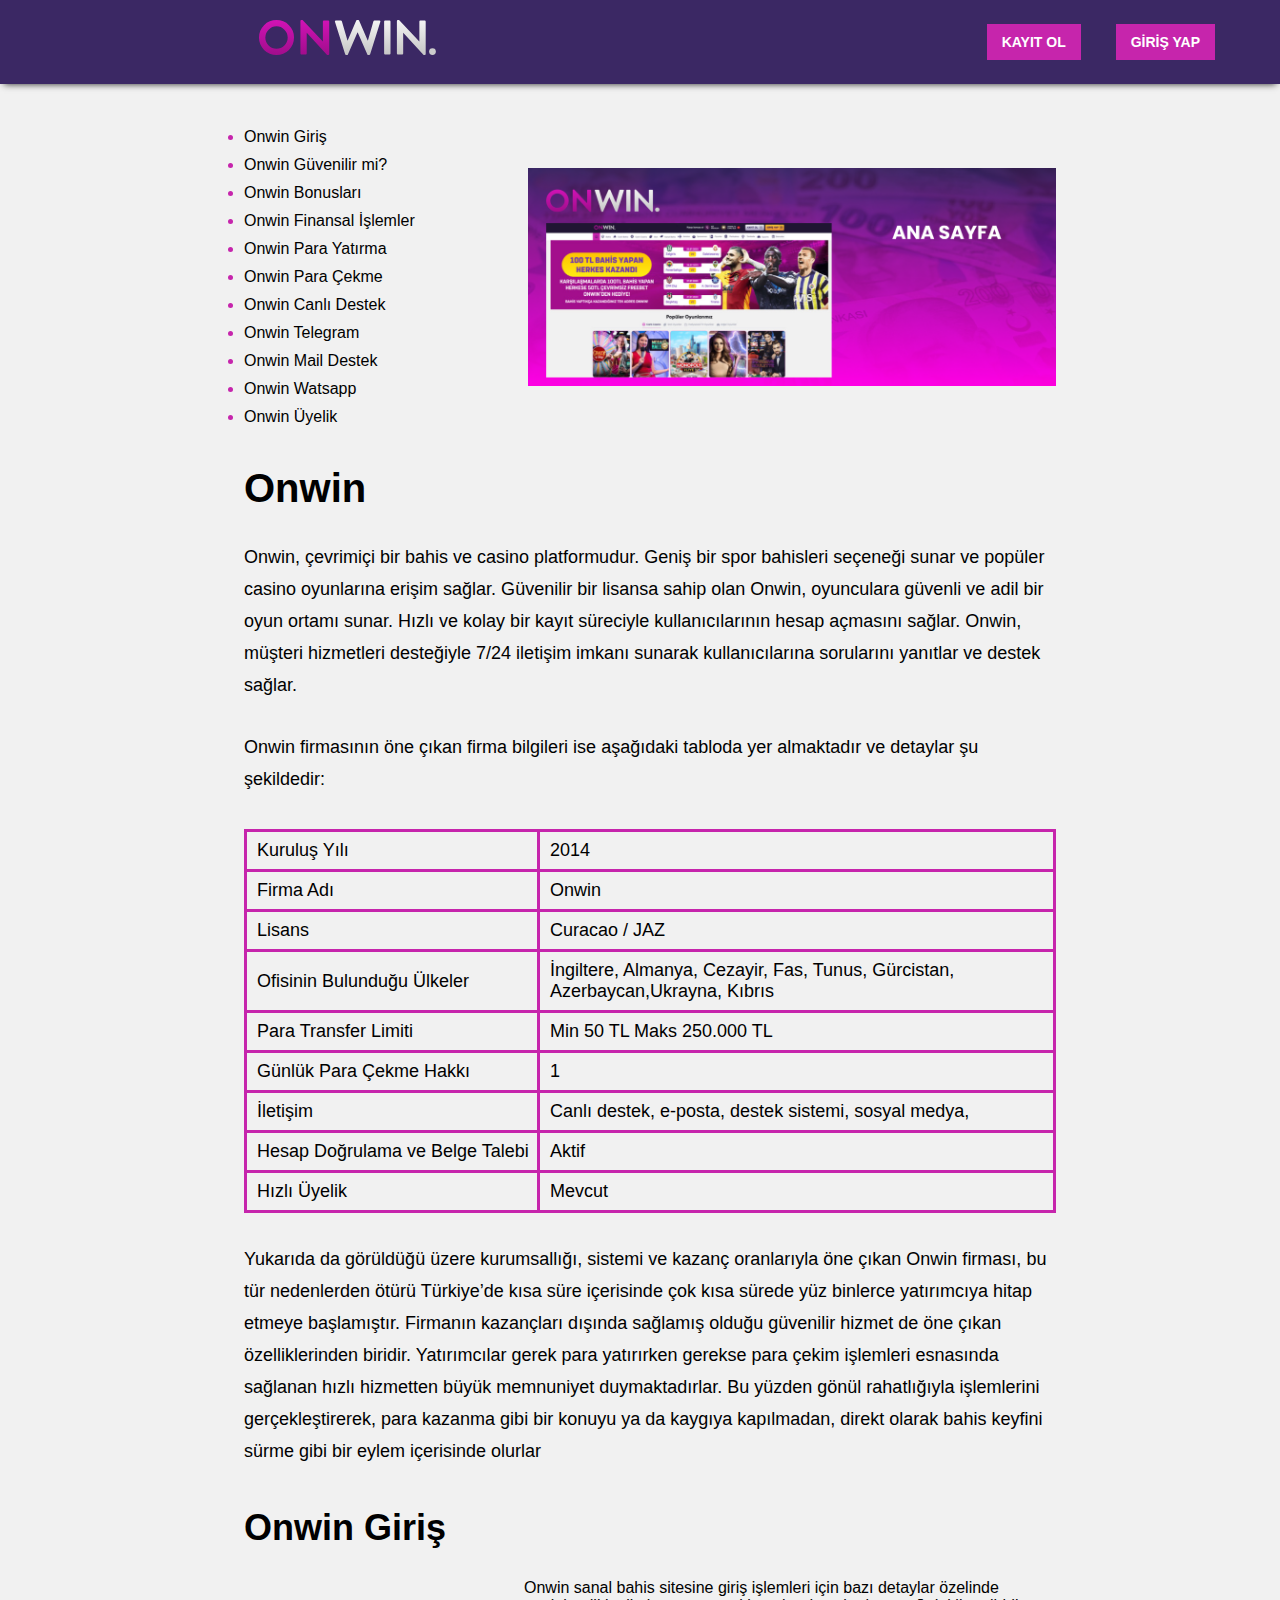
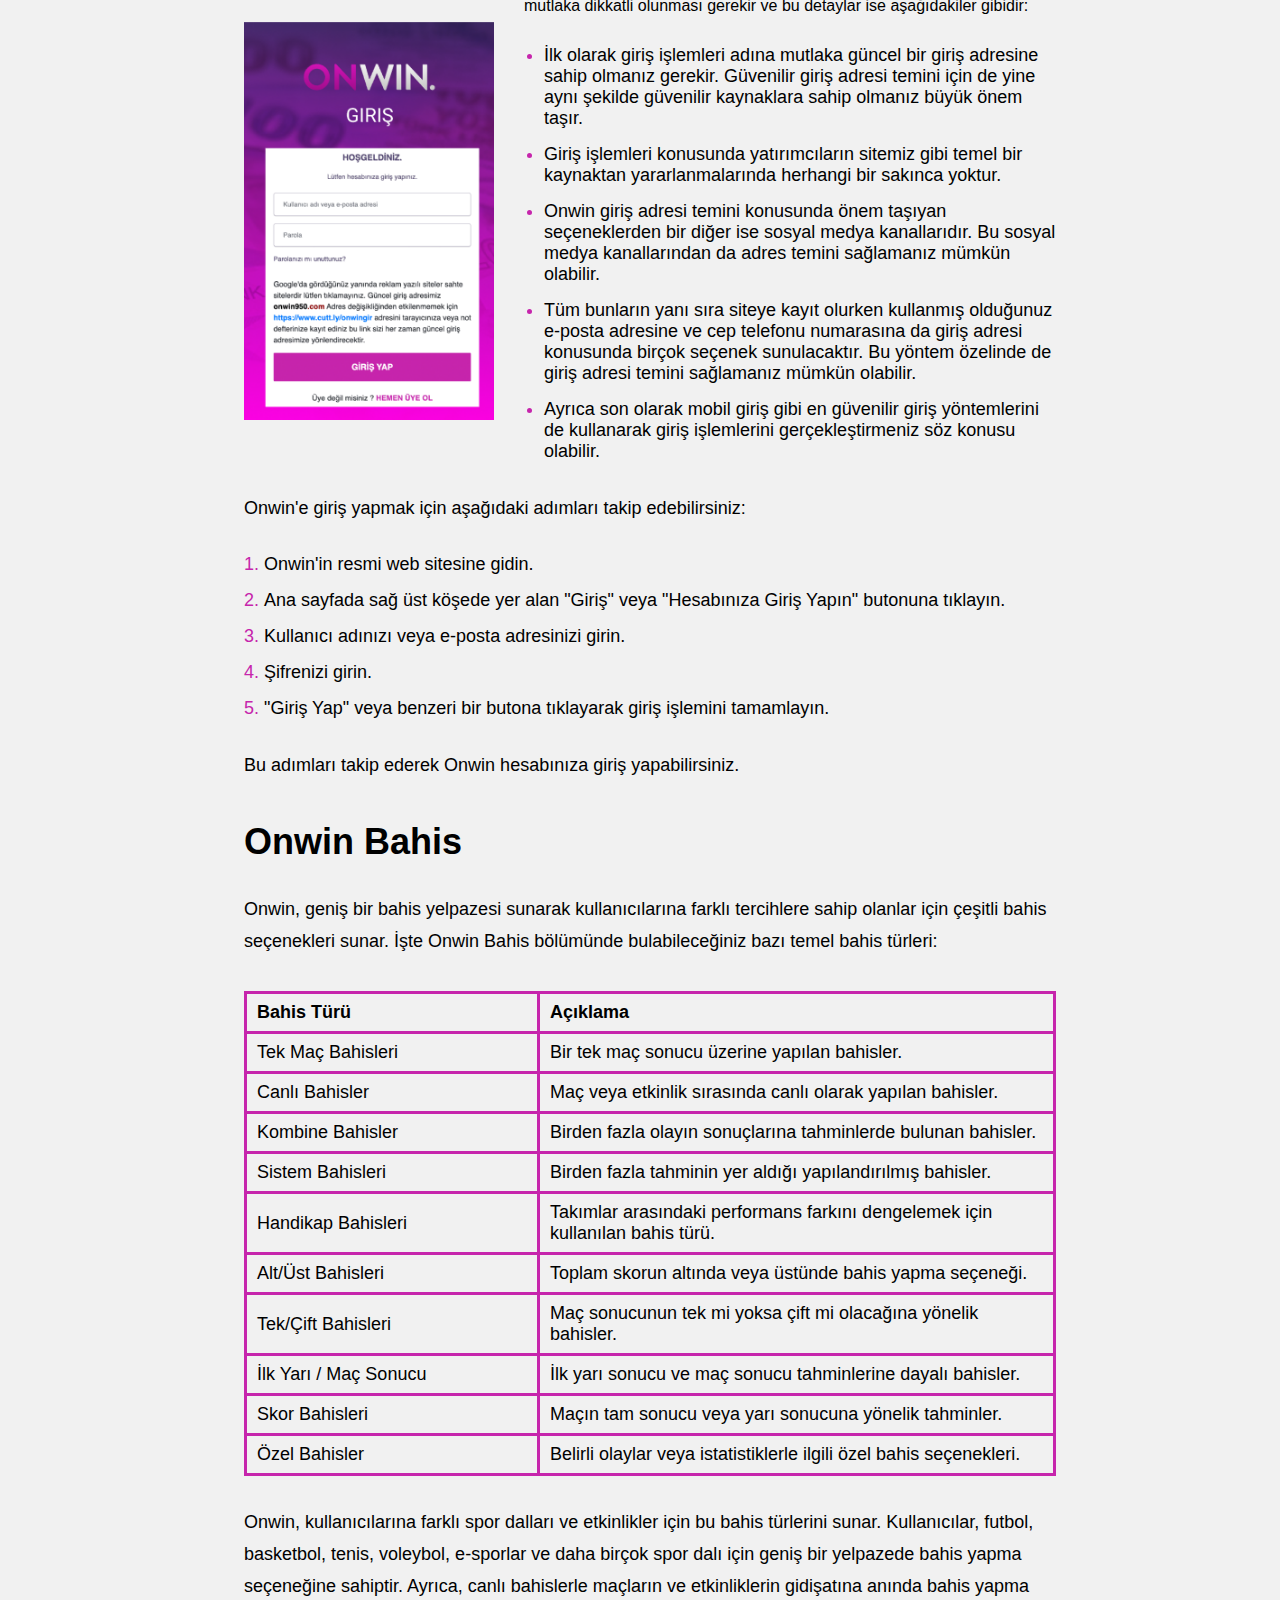
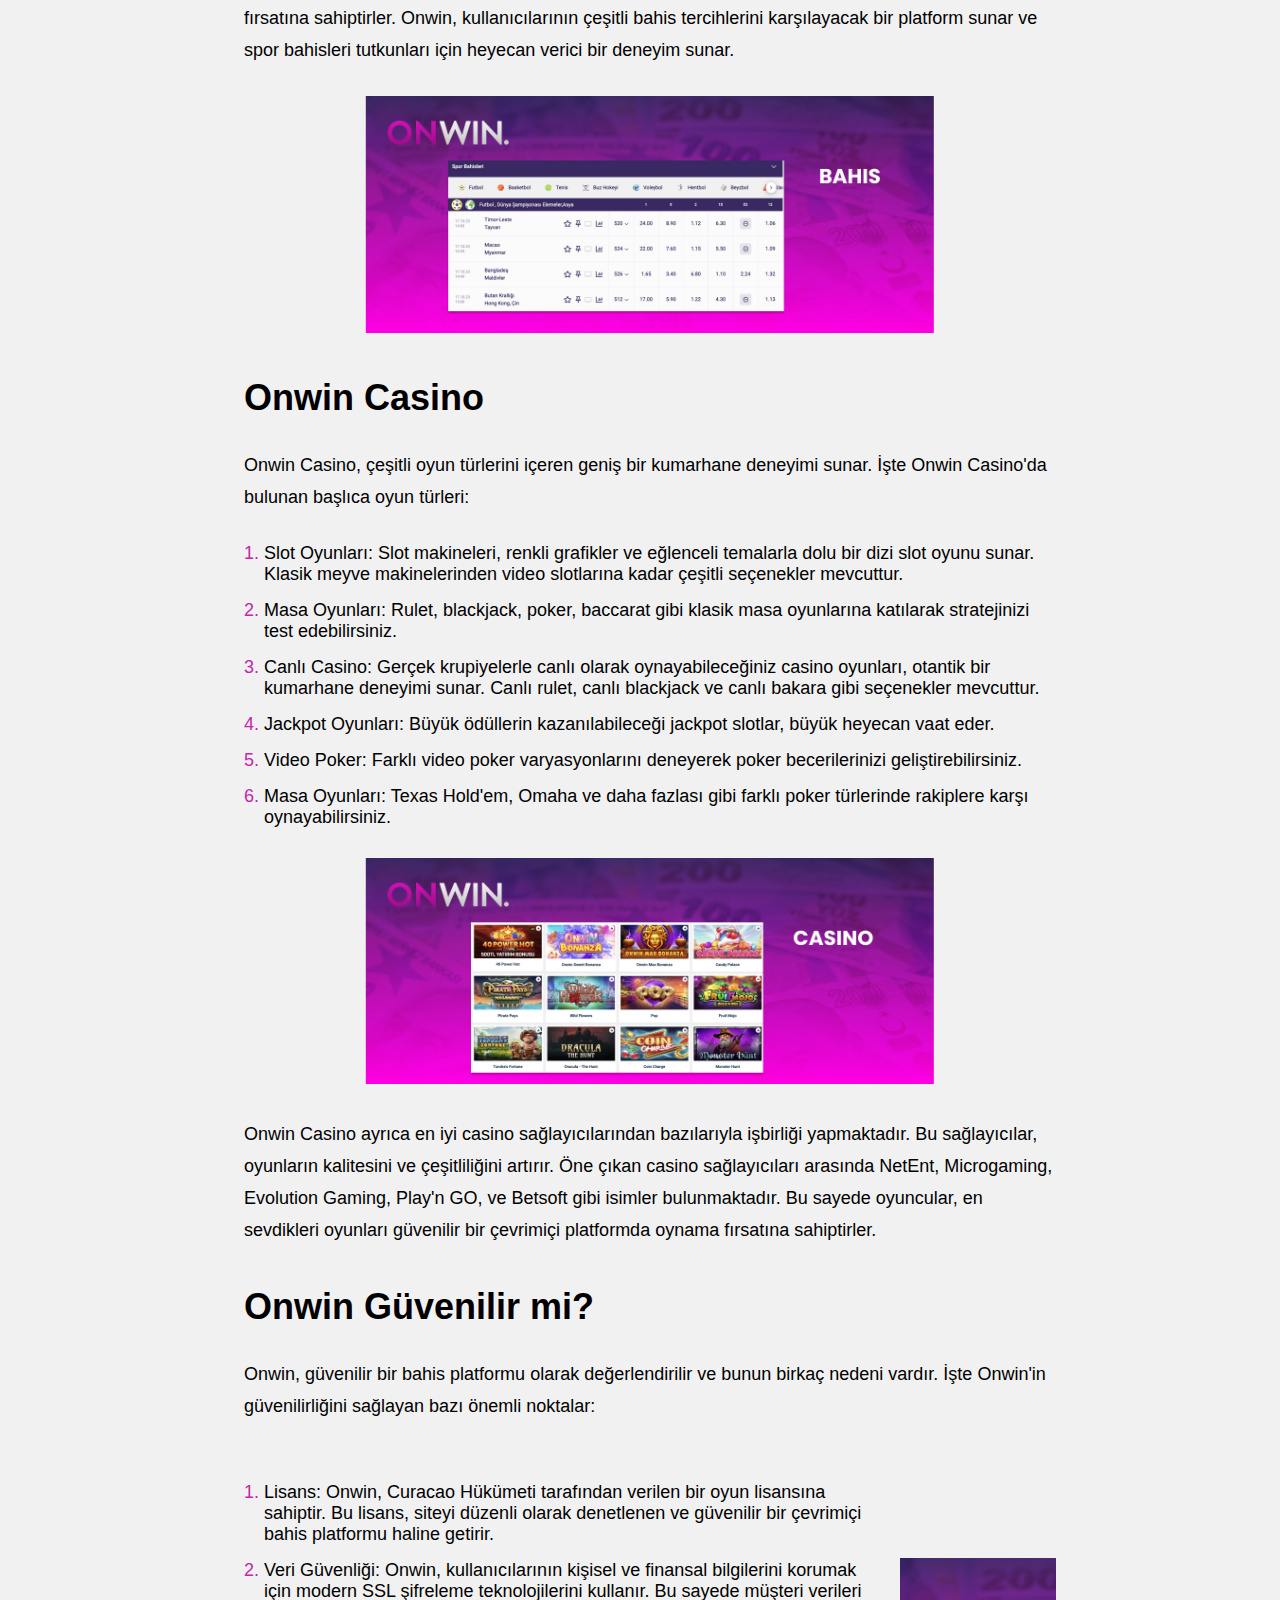
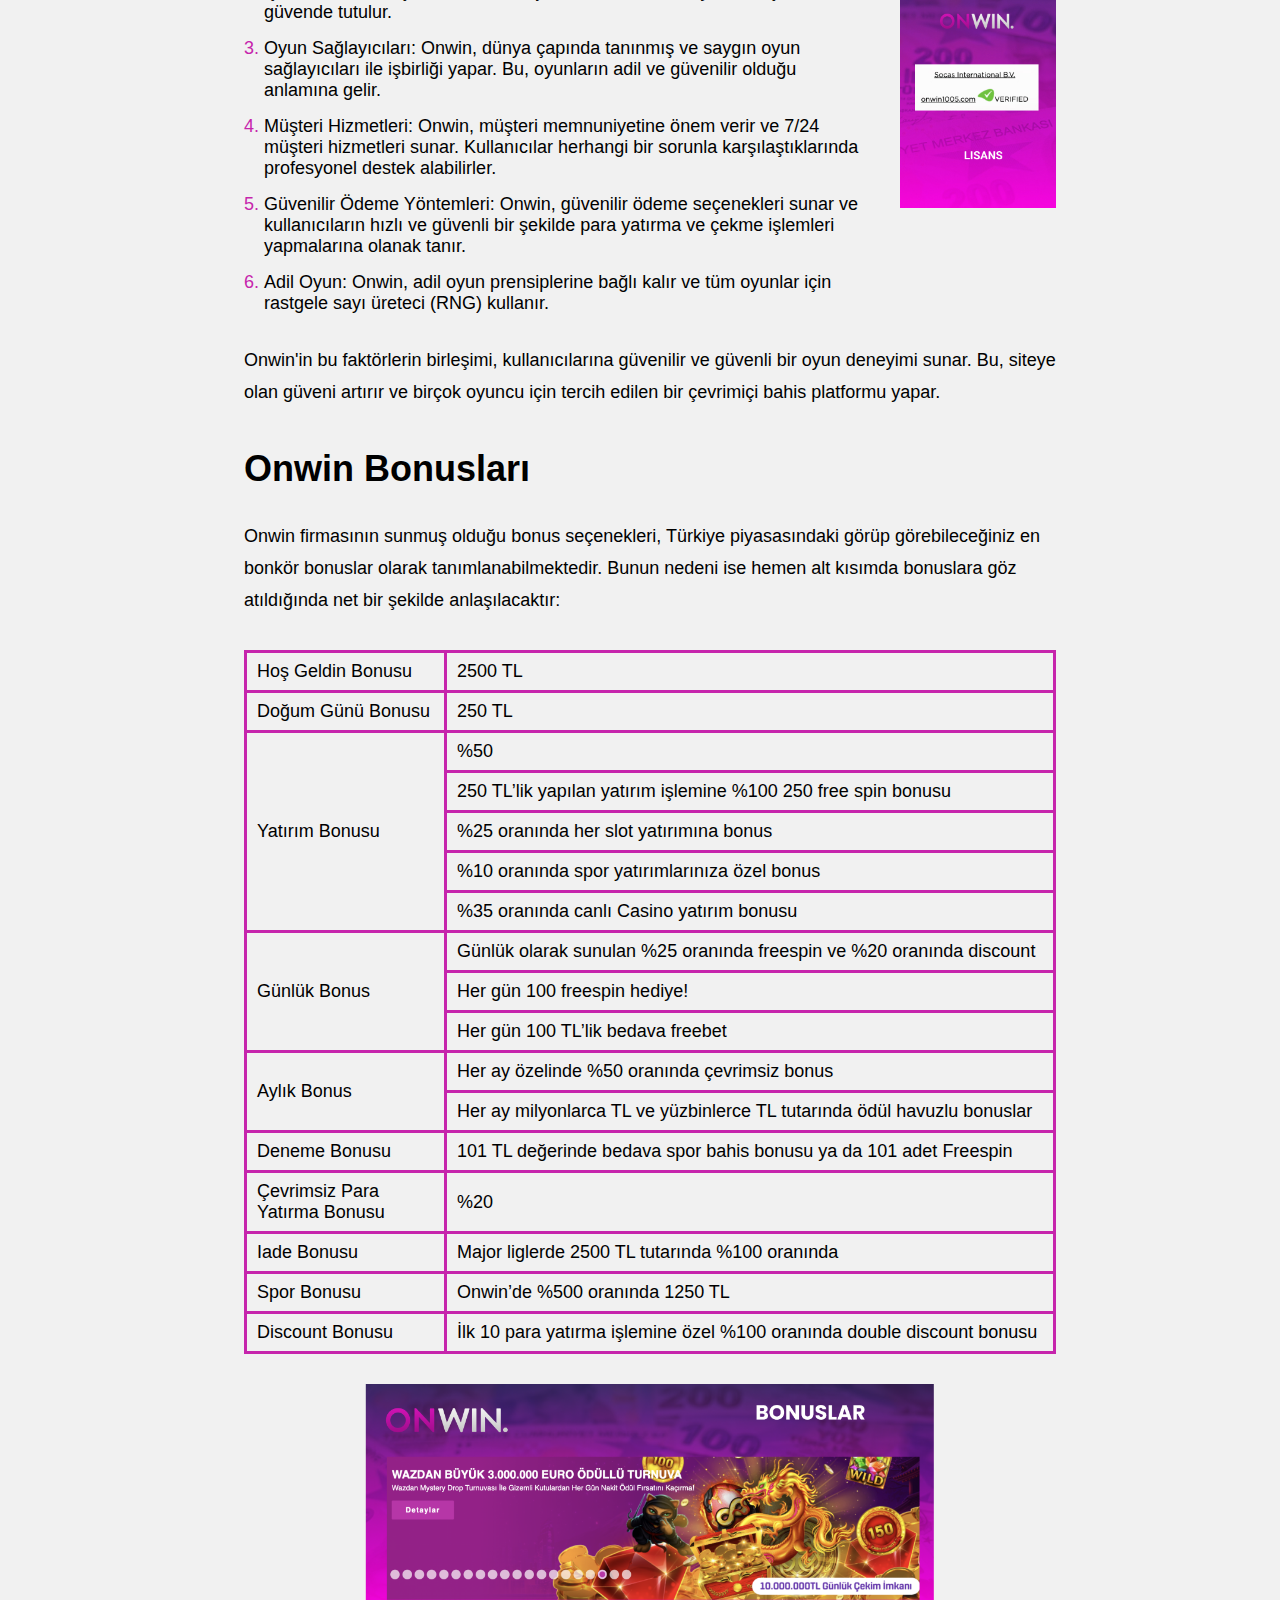
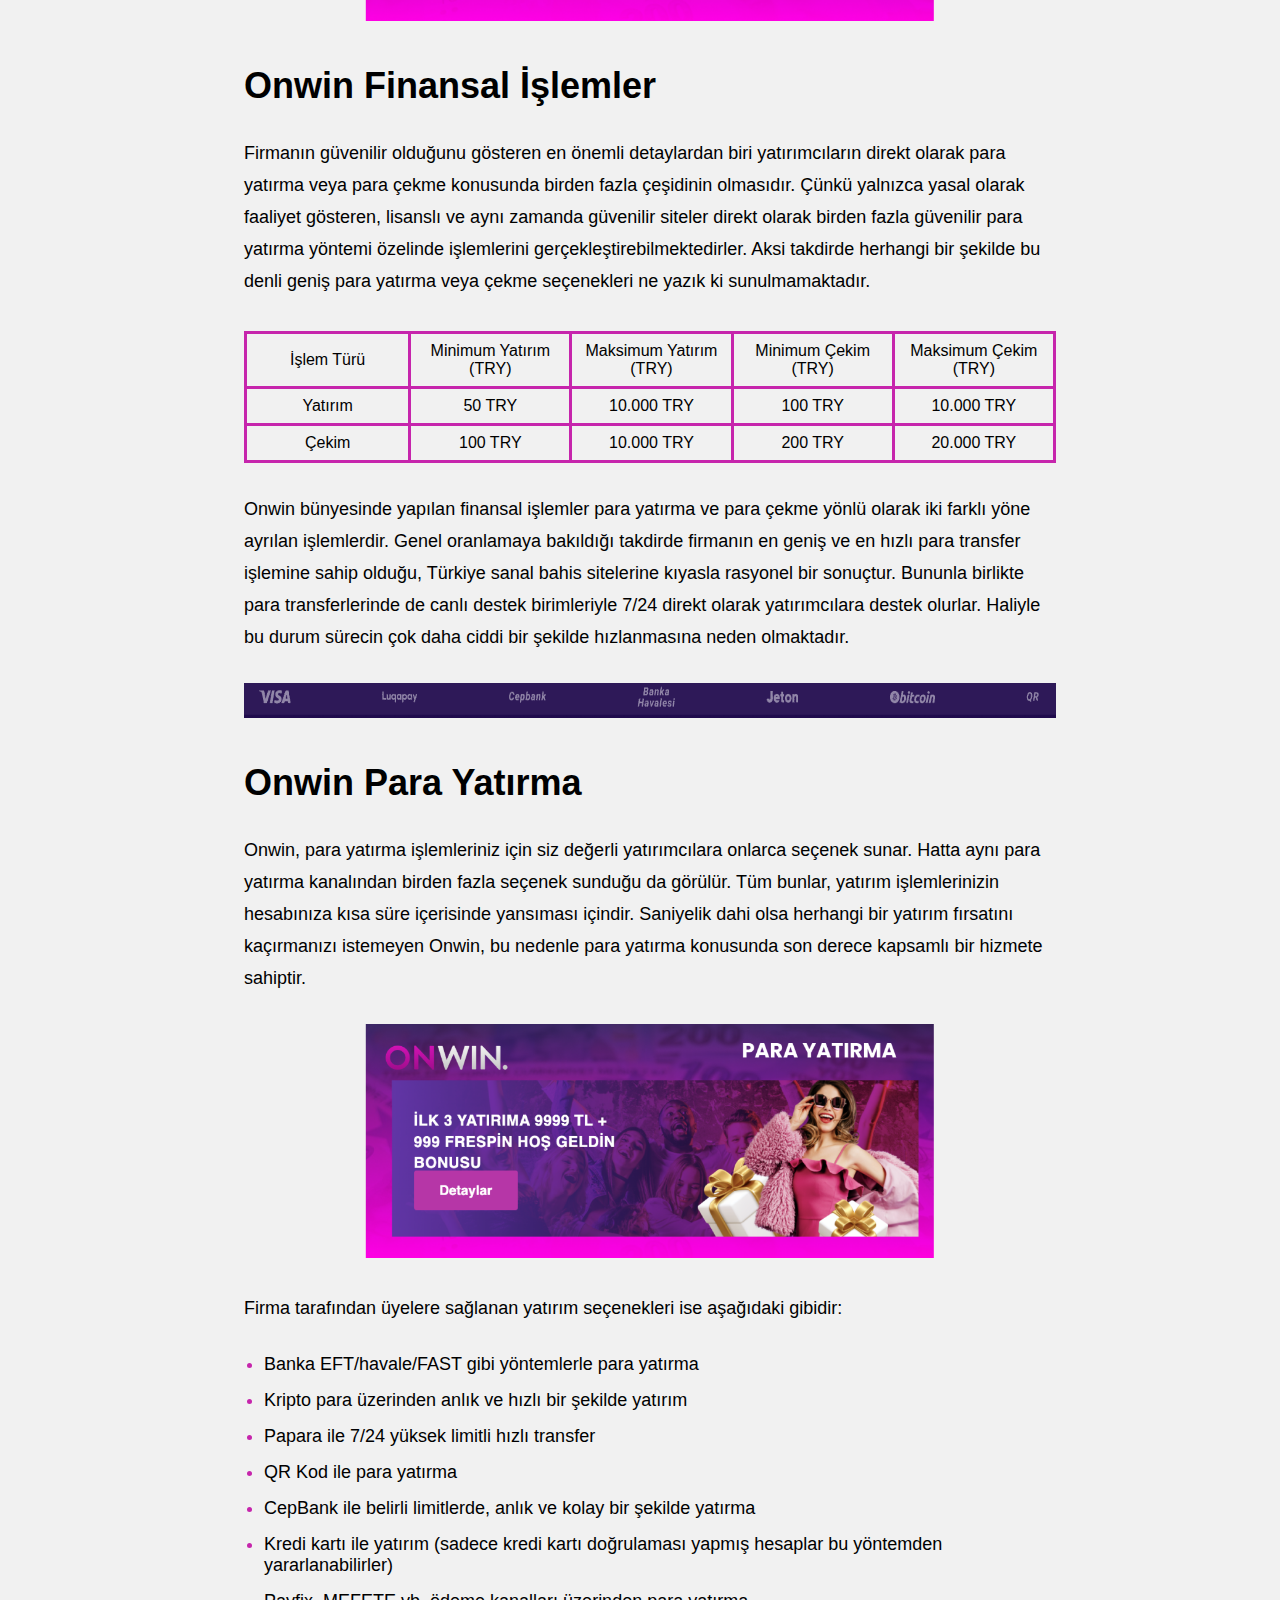
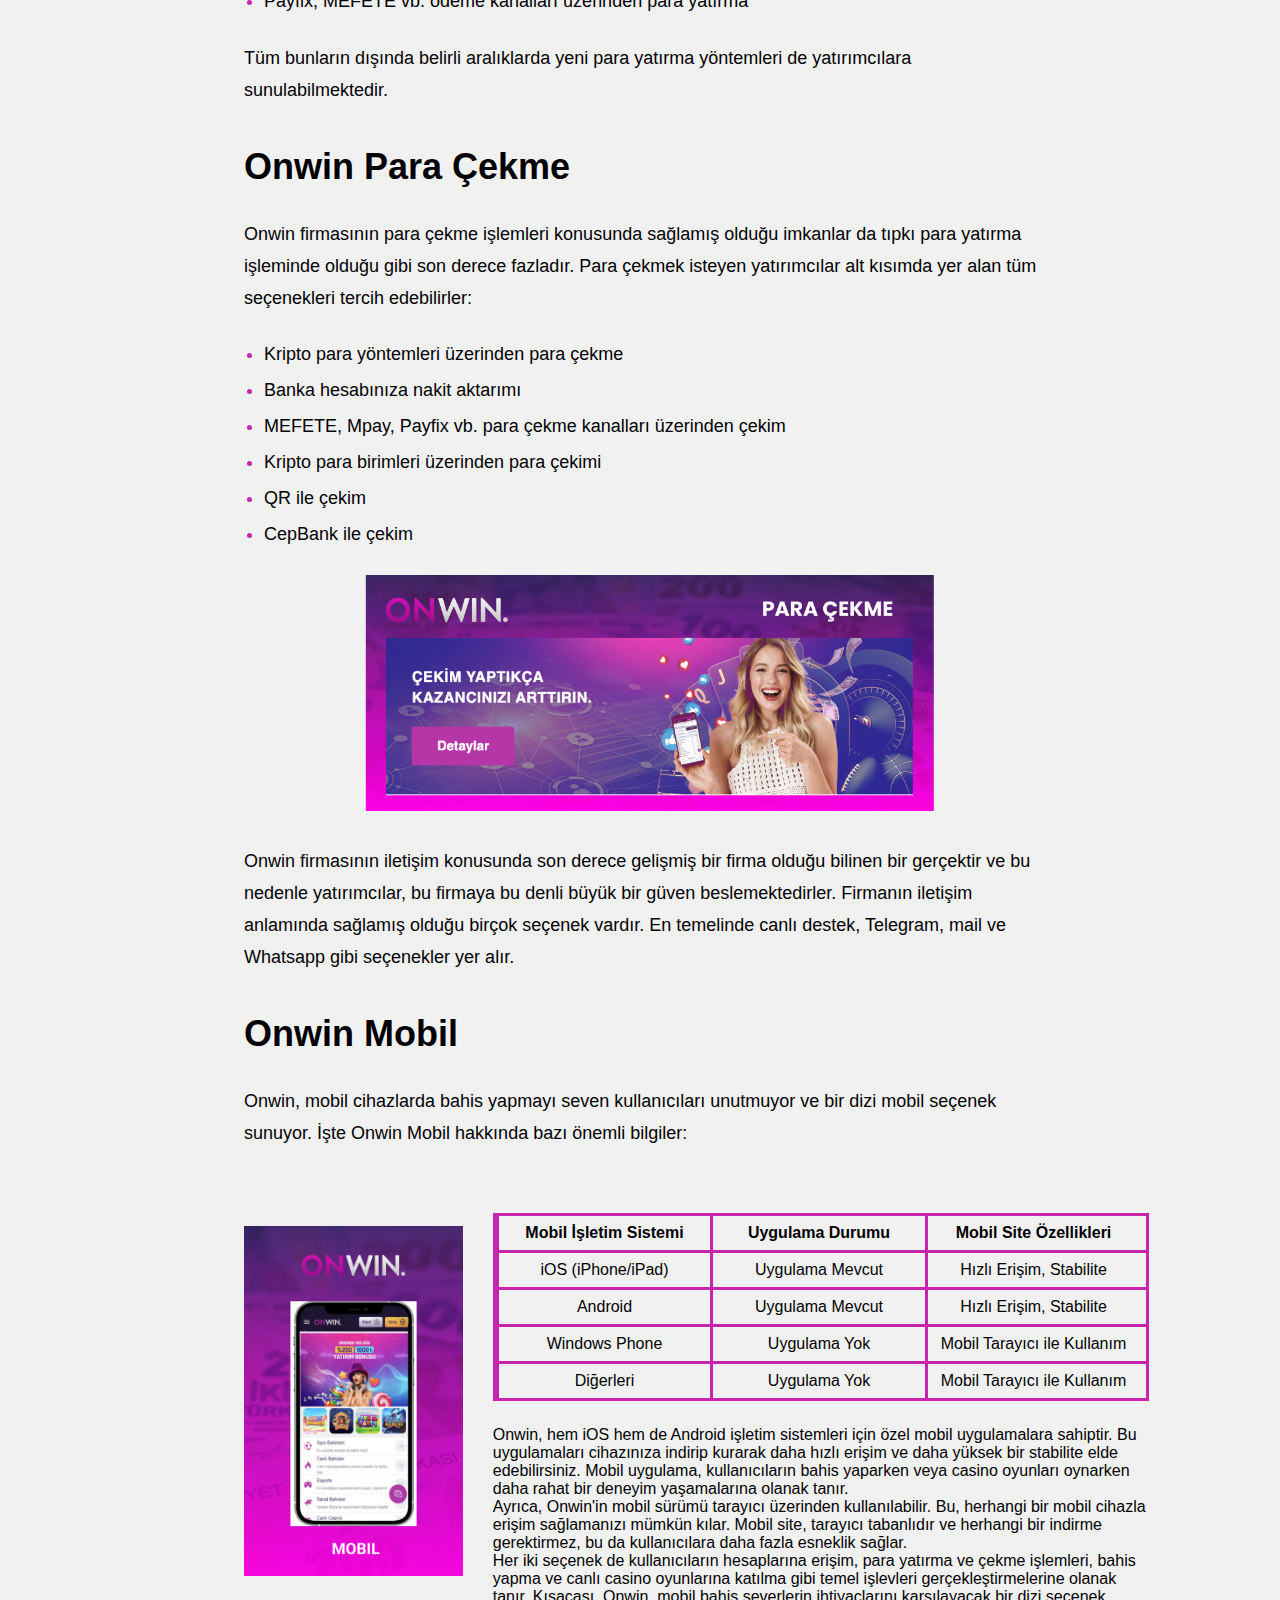
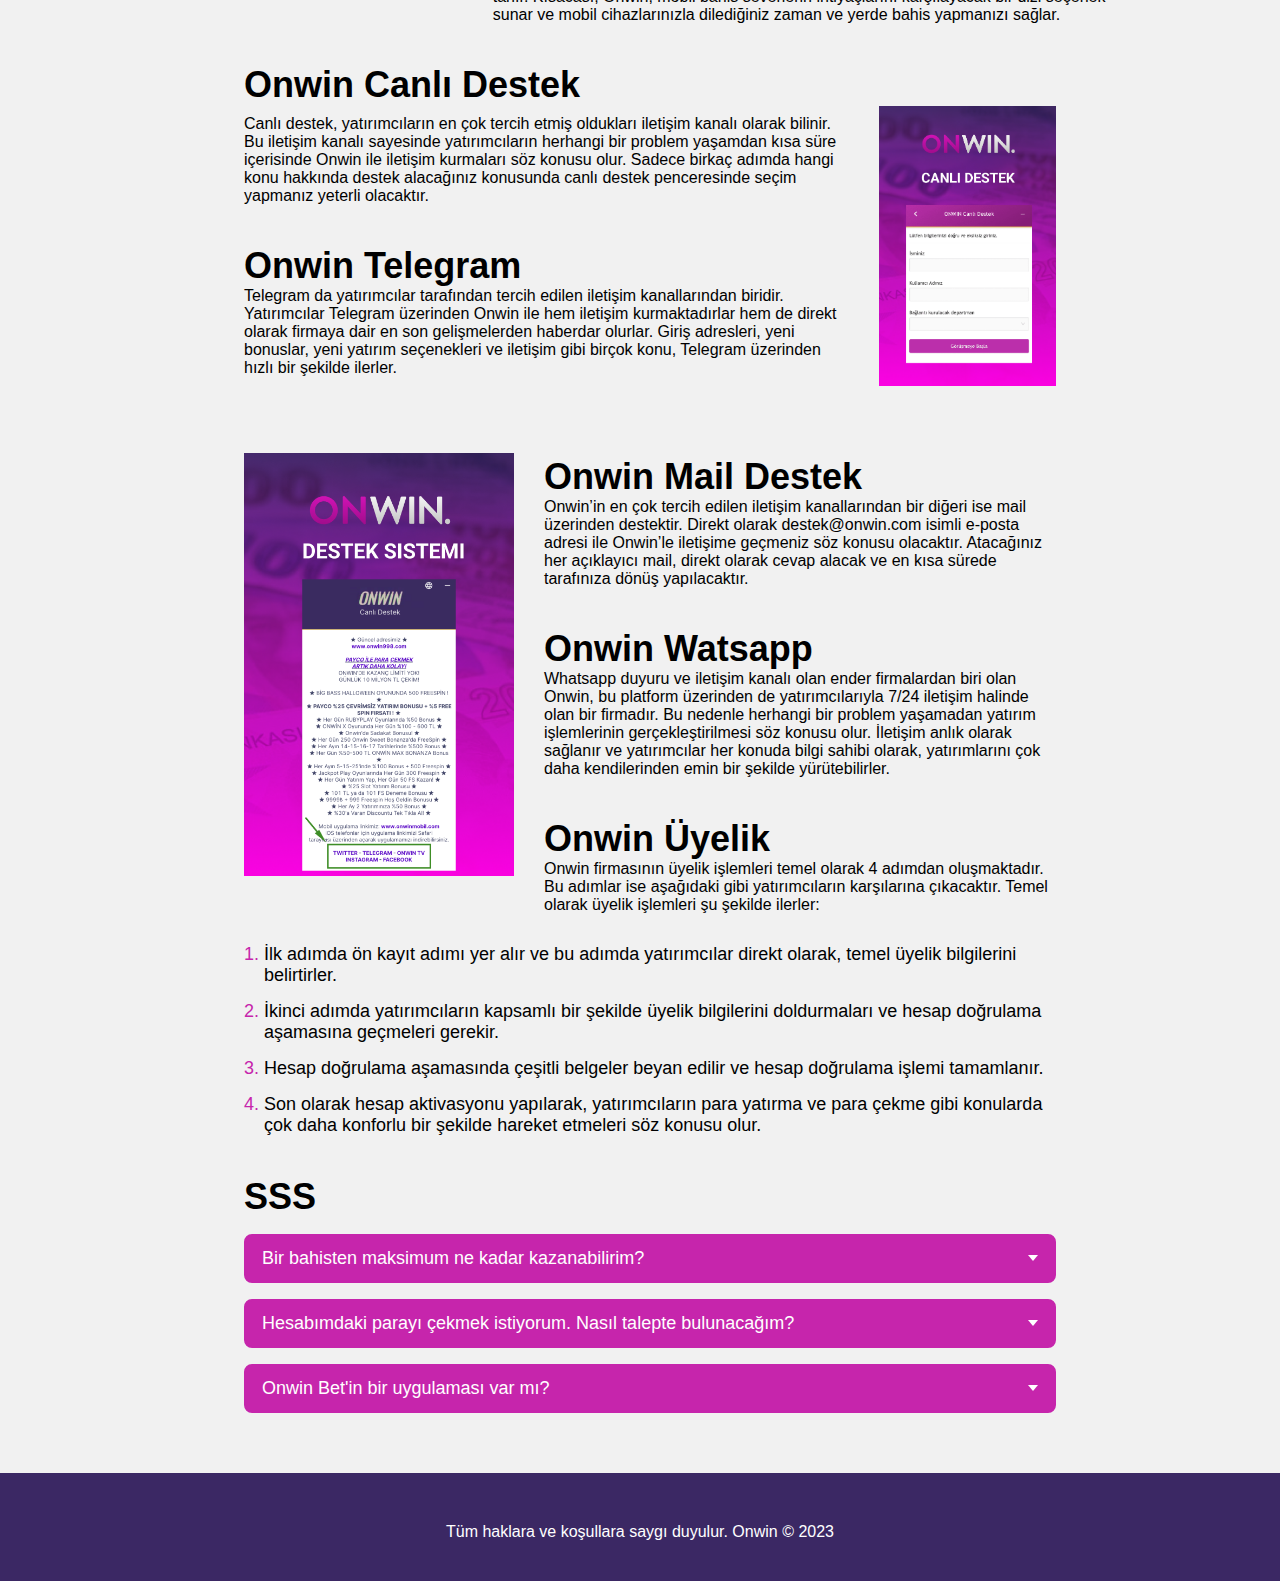
<file: index.html>
<!DOCTYPE html><html lang="tr"><head><meta charset="UTF-8"><meta name="viewport" content="width=device-width, initial-scale=1.0"><title>Onwin - Türkiye’nin Önde Gelen Bahis ve Casino Sitesi</title><meta name="robots" content="noarchive"><meta name="description" content="Onwin, Türkiye’deki kullanıcılara zengin oyun seçenekleri ve spor bahisleri sunan güvenilir bir platformdur. Hemen kaydolun ve kazanmaya başlayın!"><link rel="stylesheet" href="main.00faa643.css"><link rel="shortcut icon" href="favicon.2674f22c.svg" type="image/x-icon"></head><body> <header class="header"> <div class="header__logo"> <a href="/"> <img src="logo.dbd6cc3b.svg" alt="onwin logo" class="logo"> </a> </div> <nav class="header__menu"> <ul id="menu-top" class="menu_buttons"> <li id="menu-item-45" class="menu-item menu-item-type-post_type menu-item-object-page menu-item-home current-menu-item page_item page-item-2 current_page_item menu-item-45"><span><a target="_blank" rel="nofollow" href="/">Kayıt ol</a></span></li> <li id="menu-item-5159" class="menu-item menu-item-type-post_type menu-item-object-page menu-item-5159"><a href="/" target="_blank" rel="nofollow">Giriş yap</a></li> </ul> </nav> </header> <main class="main"> <div class="contacts__container"> <ul class="contacts"> <li><a href="#giris">Onwin Giriş</a></li> <li><a href="#guvenilir">Onwin Güvenilir mi?</a></li> <li><a href="#bonus">Onwin Bonusları</a></li> <li><a href="#finansal">Onwin Finansal İşlemler</a></li> <li><a href="#yatirma">Onwin Para Yatırma</a></li> <li><a href="#cekme">Onwin Para Çekme</a></li> <li><a href="#destek">Onwin Canlı Destek</a></li> <li><a href="#tm">Onwin Telegram</a></li> <li><a href="#mail">Onwin Mail Destek</a></li> <li><a href="#watsapp">Onwin Watsapp</a></li> <li><a href="#uyelik">Onwin Üyelik</a></li> </ul> <img src="homepage.f7514094.png" alt="homepage" class="homepage_desktop"> <img src="homepage_mobile.8d95d045.png" alt="homepage" class="homepage_mobile"> </div> <h1>Onwin</h1> <p>Onwin, çevrimiçi bir bahis ve casino platformudur. Geniş bir spor bahisleri seçeneği sunar ve popüler casino oyunlarına erişim sağlar. Güvenilir bir lisansa sahip olan Onwin, oyunculara güvenli ve adil bir oyun ortamı sunar. Hızlı ve kolay bir kayıt süreciyle kullanıcılarının hesap açmasını sağlar. Onwin, müşteri hizmetleri desteğiyle 7/24 iletişim imkanı sunarak kullanıcılarına sorularını yanıtlar ve destek sağlar. </p> <p>Onwin firmasının öne çıkan firma bilgileri ise aşağıdaki tabloda yer almaktadır ve detaylar şu şekildedir: </p> <table> <tr> <td class="table-title first-table-title">Kuruluş Yılı</td> <td class="table-description">2014</td> </tr> <tr> <td class="table-title first-table-title">Firma Adı</td> <td class="table-description">Onwin</td> </tr> <tr> <td class="table-title first-table-title">Lisans</td> <td class="table-description">Curacao / JAZ</td> </tr> <tr> <td class="table-title first-table-title">Ofisinin Bulunduğu Ülkeler</td> <td class="table-description">İngiltere, Almanya, Cezayir, Fas, Tunus, Gürcistan, Azerbaycan,Ukrayna, Kıbrıs</td> </tr> <tr> <td class="table-title first-table-title">Para Transfer Limiti</td> <td class="table-description">Min 50 TL Maks 250.000 TL</td> </tr> <tr> <td class="table-title first-table-title">Günlük Para Çekme Hakkı</td> <td class="table-description">1</td> </tr> <tr> <td class="table-title first-table-title">İletişim</td> <td class="table-description">Canlı destek, e-posta, destek sistemi, sosyal medya,</td> </tr> <tr> <td class="table-title first-table-title">Hesap Doğrulama ve Belge Talebi</td> <td class="table-description">Aktif</td> </tr> <tr> <td class="table-title first-table-title">Hızlı Üyelik</td> <td class="table-description">Mevcut</td> </tr>  </table> <p>Yukarıda da görüldüğü üzere kurumsallığı, sistemi ve kazanç oranlarıyla öne çıkan Onwin firması, bu tür nedenlerden ötürü Türkiye’de kısa süre içerisinde çok kısa sürede yüz binlerce yatırımcıya hitap etmeye başlamıştır. Firmanın kazançları dışında sağlamış olduğu güvenilir hizmet de öne çıkan özelliklerinden biridir. Yatırımcılar gerek para yatırırken gerekse para çekim işlemleri esnasında sağlanan hızlı hizmetten büyük memnuniyet duymaktadırlar. Bu yüzden gönül rahatlığıyla işlemlerini gerçekleştirerek, para kazanma gibi bir konuyu ya da kaygıya kapılmadan, direkt olarak bahis keyfini sürme gibi bir eylem içerisinde olurlar </p> <h2 id="’’giris”">Onwin Giriş</h2> <div class="giris__container"> <img src="giris_desktop.a8fb5ec6.png" alt="giris" class="desktop"> <div> <p>Onwin sanal bahis sitesine giriş işlemleri için bazı detaylar özelinde mutlaka dikkatli olunması gerekir ve bu detaylar ise aşağıdakiler gibidir:</p> <ul class="main__list"> <li>İlk olarak giriş işlemleri adına mutlaka güncel bir giriş adresine sahip olmanız gerekir. Güvenilir giriş adresi temini için de yine aynı şekilde güvenilir kaynaklara sahip olmanız büyük önem taşır.</li> <li>Giriş işlemleri konusunda yatırımcıların sitemiz gibi temel bir kaynaktan yararlanmalarında herhangi bir sakınca yoktur. </li> <li>Onwin giriş adresi temini konusunda önem taşıyan seçeneklerden bir diğer ise sosyal medya kanallarıdır. Bu sosyal medya kanallarından da adres temini sağlamanız mümkün olabilir.</li> <li>Tüm bunların yanı sıra siteye kayıt olurken kullanmış olduğunuz e-posta adresine ve cep telefonu numarasına da giriş adresi konusunda birçok seçenek sunulacaktır. Bu yöntem özelinde de giriş adresi temini sağlamanız mümkün olabilir.</li> <li>Ayrıca son olarak mobil giriş gibi en güvenilir giriş yöntemlerini de kullanarak giriş işlemlerini gerçekleştirmeniz söz konusu olabilir.</li> </ul> </div> </div> <p>Onwin'e giriş yapmak için aşağıdaki adımları takip edebilirsiniz:</p> <ol class="main__list numbers__list"> <li>Onwin'in resmi web sitesine gidin.</li> <li>Ana sayfada sağ üst köşede yer alan "Giriş" veya "Hesabınıza Giriş Yapın" butonuna tıklayın.</li> <li>Kullanıcı adınızı veya e-posta adresinizi girin.</li> <li>Şifrenizi girin.</li> <li>"Giriş Yap" veya benzeri bir butona tıklayarak giriş işlemini tamamlayın.</li> </ol> <p>Bu adımları takip ederek Onwin hesabınıza giriş yapabilirsiniz.</p> <h2 id="’’bahis”">Onwin Bahis</h2> <p>Onwin, geniş bir bahis yelpazesi sunarak kullanıcılarına farklı tercihlere sahip olanlar için çeşitli bahis seçenekleri sunar. İşte Onwin Bahis bölümünde bulabileceğiniz bazı temel bahis türleri: </p> <table> <tr> <td class="table-title first-table-title"><strong>Bahis Türü</strong></td> <td class="table-description"><strong>Açıklama</strong></td> </tr> <tr> <td class="table-title first-table-title">Tek Maç Bahisleri</td> <td class="table-description">Bir tek maç sonucu üzerine yapılan bahisler.</td> </tr> <tr> <td class="table-title first-table-title">Canlı Bahisler</td> <td class="table-description">Maç veya etkinlik sırasında canlı olarak yapılan bahisler.</td> </tr> <tr> <td class="table-title first-table-title">Kombine Bahisler</td> <td class="table-description">Birden fazla olayın sonuçlarına tahminlerde bulunan bahisler.</td> </tr> <tr> <td class="table-title first-table-title">Sistem Bahisleri</td> <td class="table-description">Birden fazla tahminin yer aldığı yapılandırılmış bahisler.</td> </tr> <tr> <td class="table-title first-table-title">Handikap Bahisleri</td> <td class="table-description">Takımlar arasındaki performans farkını dengelemek için kullanılan bahis türü.</td> </tr> <tr> <td class="table-title first-table-title">Alt/Üst Bahisleri</td> <td class="table-description">Toplam skorun altında veya üstünde bahis yapma seçeneği.</td> </tr> <tr> <td class="table-title first-table-title">Tek/Çift Bahisleri</td> <td class="table-description">Maç sonucunun tek mi yoksa çift mi olacağına yönelik bahisler.</td> </tr> <tr> <td class="table-title first-table-title">İlk Yarı / Maç Sonucu</td> <td class="table-description">İlk yarı sonucu ve maç sonucu tahminlerine dayalı bahisler.</td> </tr> <tr> <td class="table-title first-table-title">Skor Bahisleri</td> <td class="table-description">Maçın tam sonucu veya yarı sonucuna yönelik tahminler.</td> </tr> <tr> <td class="table-title first-table-title">Özel Bahisler</td> <td class="table-description">Belirli olaylar veya istatistiklerle ilgili özel bahis seçenekleri.</td> </tr> </table> <p>Onwin, kullanıcılarına farklı spor dalları ve etkinlikler için bu bahis türlerini sunar. Kullanıcılar, futbol, basketbol, tenis, voleybol, e-sporlar ve daha birçok spor dalı için geniş bir yelpazede bahis yapma seçeneğine sahiptir. Ayrıca, canlı bahislerle maçların ve etkinliklerin gidişatına anında bahis yapma fırsatına sahiptirler. Onwin, kullanıcılarının çeşitli bahis tercihlerini karşılayacak bir platform sunar ve spor bahisleri tutkunları için heyecan verici bir deneyim sunar. </p> <img src="Onwin_bahis_desktop.2a243e06.jpg" alt="bahis " class="center_image desktop"> <img src="Onwin_bahis_mobile.b5fd9d12.jpg" alt="bahis" class="center_image bahis_image mobile"> <h2 id="’’casino”">Onwin Casino</h2> <p>Onwin Casino, çeşitli oyun türlerini içeren geniş bir kumarhane deneyimi sunar. İşte Onwin Casino'da bulunan başlıca oyun türleri: </p> <ol class="main__list numbers__list"> <li>Slot Oyunları: Slot makineleri, renkli grafikler ve eğlenceli temalarla dolu bir dizi slot oyunu sunar. Klasik meyve makinelerinden video slotlarına kadar çeşitli seçenekler mevcuttur.</li> <li>Masa Oyunları: Rulet, blackjack, poker, baccarat gibi klasik masa oyunlarına katılarak stratejinizi test edebilirsiniz.</li> <li>Canlı Casino: Gerçek krupiyelerle canlı olarak oynayabileceğiniz casino oyunları, otantik bir kumarhane deneyimi sunar. Canlı rulet, canlı blackjack ve canlı bakara gibi seçenekler mevcuttur.</li> <li>Jackpot Oyunları: Büyük ödüllerin kazanılabileceği jackpot slotlar, büyük heyecan vaat eder.</li> <li>Video Poker: Farklı video poker varyasyonlarını deneyerek poker becerilerinizi geliştirebilirsiniz.</li> <li>Masa Oyunları: Texas Hold'em, Omaha ve daha fazlası gibi farklı poker türlerinde rakiplere karşı oynayabilirsiniz.</li> </ol> <img src="Onwin_casino_desktop.9f1e3444.jpg" alt="casino" class="center_image desktop"> <img src="Onwin_casino_mobile.7fd44d1d.jpg" alt="casino" class="center_image mobile"> <p>Onwin Casino ayrıca en iyi casino sağlayıcılarından bazılarıyla işbirliği yapmaktadır. Bu sağlayıcılar, oyunların kalitesini ve çeşitliliğini artırır. Öne çıkan casino sağlayıcıları arasında NetEnt, Microgaming, Evolution Gaming, Play'n GO, ve Betsoft gibi isimler bulunmaktadır. Bu sayede oyuncular, en sevdikleri oyunları güvenilir bir çevrimiçi platformda oynama fırsatına sahiptirler. </p> <h2 id="’’guvenilir”">Onwin Güvenilir mi?</h2> <p>Onwin, güvenilir bir bahis platformu olarak değerlendirilir ve bunun birkaç nedeni vardır. İşte Onwin'in güvenilirliğini sağlayan bazı önemli noktalar: </p> <div class="image__container"> <div> <ol class="main__list numbers__list"> <li>Lisans: Onwin, Curacao Hükümeti tarafından verilen bir oyun lisansına sahiptir. Bu lisans, siteyi düzenli olarak denetlenen ve güvenilir bir çevrimiçi bahis platformu haline getirir. </li> <li>Veri Güvenliği: Onwin, kullanıcılarının kişisel ve finansal bilgilerini korumak için modern SSL şifreleme teknolojilerini kullanır. Bu sayede müşteri verileri güvende tutulur. </li> <li>Oyun Sağlayıcıları: Onwin, dünya çapında tanınmış ve saygın oyun sağlayıcıları ile işbirliği yapar. Bu, oyunların adil ve güvenilir olduğu anlamına gelir. </li> <li>Müşteri Hizmetleri: Onwin, müşteri memnuniyetine önem verir ve 7/24 müşteri hizmetleri sunar. Kullanıcılar herhangi bir sorunla karşılaştıklarında profesyonel destek alabilirler. </li> <li>Güvenilir Ödeme Yöntemleri: Onwin, güvenilir ödeme seçenekleri sunar ve kullanıcıların hızlı ve güvenli bir şekilde para yatırma ve çekme işlemleri yapmalarına olanak tanır. </li> <li>Adil Oyun: Onwin, adil oyun prensiplerine bağlı kalır ve tüm oyunlar için rastgele sayı üreteci (RNG) kullanır. </li> </ol> </div> <img src="Onwin_lisans_mobile.fdbd6628.jpg" alt="mobil" class="mobile_lisans"> </div> <p>Onwin'in bu faktörlerin birleşimi, kullanıcılarına güvenilir ve güvenli bir oyun deneyimi sunar. Bu, siteye olan güveni artırır ve birçok oyuncu için tercih edilen bir çevrimiçi bahis platformu yapar. </p> <h2 id="”bonus”">Onwin Bonusları</h2> <p>Onwin firmasının sunmuş olduğu bonus seçenekleri, Türkiye piyasasındaki görüp görebileceğiniz en bonkör bonuslar olarak tanımlanabilmektedir. Bunun nedeni ise hemen alt kısımda bonuslara göz atıldığında net bir şekilde anlaşılacaktır: </p> <table class="bonusları__table"> <tbody> <tr> <td class="table-title">Hoş Geldin Bonusu</td> <td class="table-description">2500 TL </td> </tr> <tr> <td class="table-title">Doğum Günü Bonusu</td> <td class="table-description">250 TL </td> </tr> <tr> <td class="table-title" rowspan="5">Yatırım Bonusu</td> <td class="table-description">%50 </td> </tr> <tr> <td class="table-description">250 TL’lik yapılan yatırım işlemine %100 250 free spin bonusu</td> </tr> <tr> <td class="table-description">%25 oranında her slot yatırımına bonus</td> </tr> <tr> <td class="table-description">%10 oranında spor yatırımlarınıza özel bonus</td> </tr> <tr> <td class="table-description">%35 oranında canlı Casino yatırım bonusu</td> </tr> <tr> <td class="table-title" rowspan="3">Günlük Bonus</td> <td class="table-description">Günlük olarak sunulan %25 oranında freespin ve %20 oranında discount</td> </tr> <tr> <td class="table-description">Her gün 100 freespin hediye!</td> </tr> <tr> <td class="table-description">Her gün 100 TL’lik bedava freebet</td> </tr> <tr> <td class="table-title" rowspan="2">Aylık Bonus</td> <td class="table-description">Her ay özelinde %50 oranında çevrimsiz bonus</td> </tr> <tr> <td class="table-description">Her ay milyonlarca TL ve yüzbinlerce TL tutarında ödül havuzlu bonuslar</td> </tr> <tr> <td class="table-title">Deneme Bonusu</td> <td class="table-description">101 TL değerinde bedava spor bahis bonusu ya da 101 adet Freespin</td> </tr> <tr> <td class="table-title">Çevrimsiz Para Yatırma Bonusu</td> <td class="table-description">%20 </td> </tr> <tr> <td class="table-title">Iade Bonusu</td> <td class="table-description">Major liglerde 2500 TL tutarında %100 oranında</td> </tr> <tr> <td class="table-title">Spor Bonusu</td> <td class="table-description">Onwin’de %500 oranında 1250 TL</td> </tr> <tr> <td class="table-title">Discount Bonusu</td> <td class="table-description">İlk 10 para yatırma işlemine özel %100 oranında double discount bonusu</td> </tr> </tbody> </table> <img src="Onwin_bonus_desktop.84486ffc.png" alt="bonus" class="center_image desktop"> <img src="Onwin_bonus_mobile.6a6c0019.png" alt="bonus" class="center_image mobile"> <h2 id="”finansal”">Onwin Finansal İşlemler</h2> <p>Firmanın güvenilir olduğunu gösteren en önemli detaylardan biri yatırımcıların direkt olarak para yatırma veya para çekme konusunda birden fazla çeşidinin olmasıdır. Çünkü yalnızca yasal olarak faaliyet gösteren, lisanslı ve aynı zamanda güvenilir siteler direkt olarak birden fazla güvenilir para yatırma yöntemi özelinde işlemlerini gerçekleştirebilmektedirler. Aksi takdirde herhangi bir şekilde bu denli geniş para yatırma veya çekme seçenekleri ne yazık ki sunulmamaktadır. </p> <table> <tr class="table-row"> <td class="table__element table__element--first">İşlem Türü</td> <td class="table__element">Minimum Yatırım (TRY)</td> <td class="table__element">Maksimum Yatırım (TRY)</td> <td class="table__element">Minimum Çekim (TRY)</td> <td class="table__element">Maksimum Çekim (TRY)</td> </tr> <tr class="table-row"> <td class="table__element table__element--first">Yatırım</td> <td class="table__element">50 TRY</td> <td class="table__element">10.000 TRY</td> <td class="table__element">100 TRY</td> <td class="table__element">10.000 TRY</td> </tr> <tr class="table-row"> <td class="table__element table__element--first">Çekim</td> <td class="table__element">100 TRY</td> <td class="table__element">10.000 TRY</td> <td class="table__element">200 TRY</td> <td class="table__element">20.000 TRY</td> </tr> </table> <p>Onwin bünyesinde yapılan finansal işlemler para yatırma ve para çekme yönlü olarak iki farklı yöne ayrılan işlemlerdir. Genel oranlamaya bakıldığı takdirde firmanın en geniş ve en hızlı para transfer işlemine sahip olduğu, Türkiye sanal bahis sitelerine kıyasla rasyonel bir sonuçtur. Bununla birlikte para transferlerinde de canlı destek birimleriyle 7/24 direkt olarak yatırımcılara destek olurlar. Haliyle bu durum sürecin çok daha ciddi bir şekilde hızlanmasına neden olmaktadır. </p> <img src="payments.7ed85115.png" alt="payments" class="center_image payments"> <h3 id="”yatirma”">Onwin Para Yatırma</h3> <p>Onwin, para yatırma işlemleriniz için siz değerli yatırımcılara onlarca seçenek sunar. Hatta aynı para yatırma kanalından birden fazla seçenek sunduğu da görülür. Tüm bunlar, yatırım işlemlerinizin hesabınıza kısa süre içerisinde yansıması içindir. Saniyelik dahi olsa herhangi bir yatırım fırsatını kaçırmanızı istemeyen Onwin, bu nedenle para yatırma konusunda son derece kapsamlı bir hizmete sahiptir. </p> <img src="Onwin_yatirma_desktop.500f0f25.png" alt="yatirma" class="center_image desktop"> <img src="Onwin_yatirma_mobile.66b9ef95.png" alt="yatirma" class="center_image mobile"> <p>Firma tarafından üyelere sağlanan yatırım seçenekleri ise aşağıdaki gibidir:</p> <ul class="main__list"> <li>Banka EFT/havale/FAST gibi yöntemlerle para yatırma</li> <li>Kripto para üzerinden anlık ve hızlı bir şekilde yatırım</li> <li>Papara ile 7/24 yüksek limitli hızlı transfer</li> <li>QR Kod ile para yatırma</li> <li>CepBank ile belirli limitlerde, anlık ve kolay bir şekilde yatırma</li> <li>Kredi kartı ile yatırım (sadece kredi kartı doğrulaması yapmış hesaplar bu yöntemden yararlanabilirler)</li> <li>Payfix, MEFETE vb. ödeme kanalları üzerinden para yatırma</li> </ul> <p>Tüm bunların dışında belirli aralıklarda yeni para yatırma yöntemleri de yatırımcılara sunulabilmektedir.</p> <h3 id="”cekme”">Onwin Para Çekme</h3> <p>Onwin firmasının para çekme işlemleri konusunda sağlamış olduğu imkanlar da tıpkı para yatırma işleminde olduğu gibi son derece fazladır. Para çekmek isteyen yatırımcılar alt kısımda yer alan tüm seçenekleri tercih edebilirler: </p> <ul class="main__list"> <li>Kripto para yöntemleri üzerinden para çekme</li> <li>Banka hesabınıza nakit aktarımı</li> <li>MEFETE, Mpay, Payfix vb. para çekme kanalları üzerinden çekim</li> <li>Kripto para birimleri üzerinden para çekimi</li> <li>QR ile çekim</li> <li>CepBank ile çekim</li> </ul> <img src="Onwin_cekme_desktop.9c89443d.png" alt="cekme" class="center_image desktop"> <img src="Onwin_cekme_mobile.a1258dca.png" alt="cekme" class="center_image mobile"> <p>Onwin firmasının iletişim konusunda son derece gelişmiş bir firma olduğu bilinen bir gerçektir ve bu nedenle yatırımcılar, bu firmaya bu denli büyük bir güven beslemektedirler. Firmanın iletişim anlamında sağlamış olduğu birçok seçenek vardır. En temelinde canlı destek, Telegram, mail ve Whatsapp gibi seçenekler yer alır. </p> <h2 id="’’mobil”">Onwin Mobil</h2> <p>Onwin, mobil cihazlarda bahis yapmayı seven kullanıcıları unutmuyor ve bir dizi mobil seçenek sunuyor. İşte Onwin Mobil hakkında bazı önemli bilgiler: </p> <div class="image__container mobil__container"> <img src="Onwin_mobil.7ce4859a.jpg" alt="mobil" class="mobil_image"> <div class="table_container"> <table class="mobil_table"> <tr class="table-row"> <td class="table__element last__table__element"><strong>Mobil İşletim Sistemi</strong></td> <td class="table__element last__table__element"><strong>Uygulama Durumu</strong></td> <td class="table__element last__table__element"><strong>Mobil Site Özellikleri</strong></td> </tr> <tr class="table-row"> <td class="table__element last__table__element">iOS (iPhone/iPad)</td> <td class="table__element last__table__element">Uygulama Mevcut</td> <td class="table__element last__table__element">Hızlı Erişim, Stabilite</td> </tr> <tr class="table-row"> <td class="table__element last__table__element">Android</td> <td class="table__element last__table__element">Uygulama Mevcut</td> <td class="table__element last__table__element">Hızlı Erişim, Stabilite</td> </tr> <tr class="table-row"> <td class="table__element last__table__element">Windows Phone</td> <td class="table__element last__table__element">Uygulama Yok</td> <td class="table__element last__table__element">Mobil Tarayıcı ile Kullanım</td> </tr> <tr class="table-row"> <td class="table__element last__table__element">Diğerleri</td> <td class="table__element last__table__element">Uygulama Yok</td> <td class="table__element last__table__element">Mobil Tarayıcı ile Kullanım</td> </tr> </table> <p>Onwin, hem iOS hem de Android işletim sistemleri için özel mobil uygulamalara sahiptir. Bu uygulamaları cihazınıza indirip kurarak daha hızlı erişim ve daha yüksek bir stabilite elde edebilirsiniz. Mobil uygulama, kullanıcıların bahis yaparken veya casino oyunları oynarken daha rahat bir deneyim yaşamalarına olanak tanır. </p> <p>Ayrıca, Onwin'in mobil sürümü tarayıcı üzerinden kullanılabilir. Bu, herhangi bir mobil cihazla erişim sağlamanızı mümkün kılar. Mobil site, tarayıcı tabanlıdır ve herhangi bir indirme gerektirmez, bu da kullanıcılara daha fazla esneklik sağlar. </p> <p>Her iki seçenek de kullanıcıların hesaplarına erişim, para yatırma ve çekme işlemleri, bahis yapma ve canlı casino oyunlarına katılma gibi temel işlevleri gerçekleştirmelerine olanak tanır. Kısacası, Onwin, mobil bahis severlerin ihtiyaçlarını karşılayacak bir dizi seçenek sunar ve mobil cihazlarınızla dilediğiniz zaman ve yerde bahis yapmanızı sağlar. </p> </div> </div> <h2 id="”destek”">Onwin Canlı Destek</h2> <div class="support__container"> <div> <p class="main__paragraph">Canlı destek, yatırımcıların en çok tercih etmiş oldukları iletişim kanalı olarak bilinir. Bu iletişim kanalı sayesinde yatırımcıların herhangi bir problem yaşamdan kısa süre içerisinde Onwin ile iletişim kurmaları söz konusu olur. Sadece birkaç adımda hangi konu hakkında destek alacağınız konusunda canlı destek penceresinde seçim yapmanız yeterli olacaktır. </p> <h3 id="”tm”">Onwin Telegram</h3> <p>Telegram da yatırımcılar tarafından tercih edilen iletişim kanallarından biridir. Yatırımcılar Telegram üzerinden Onwin ile hem iletişim kurmaktadırlar hem de direkt olarak firmaya dair en son gelişmelerden haberdar olurlar. Giriş adresleri, yeni bonuslar, yeni yatırım seçenekleri ve iletişim gibi birçok konu, Telegram üzerinden hızlı bir şekilde ilerler. </p> </div> <img src="onwin_support.a1b6ec45.png" alt="support" class="support"> </div> <div class="image__container destek__container"> <img src="Onwin_destek.2dafb9fb.png" alt="destek" class="destek"> <div> <h3 id="”mail”">Onwin Mail Destek</h3> <p>Onwin’in en çok tercih edilen iletişim kanallarından bir diğeri ise mail üzerinden destektir. Direkt olarak destek@onwin.com isimli e-posta adresi ile Onwin’le iletişime geçmeniz söz konusu olacaktır. Atacağınız her açıklayıcı mail, direkt olarak cevap alacak ve en kısa sürede tarafınıza dönüş yapılacaktır. </p> <h3 id="”watsapp”">Onwin Watsapp</h3> <p>Whatsapp duyuru ve iletişim kanalı olan ender firmalardan biri olan Onwin, bu platform üzerinden de yatırımcılarıyla 7/24 iletişim halinde olan bir firmadır. Bu nedenle herhangi bir problem yaşamadan yatırım işlemlerinin gerçekleştirilmesi söz konusu olur. İletişim anlık olarak sağlanır ve yatırımcılar her konuda bilgi sahibi olarak, yatırımlarını çok daha kendilerinden emin bir şekilde yürütebilirler. </p> <h2 id="”uyelik”">Onwin Üyelik</h2> <p>Onwin firmasının üyelik işlemleri temel olarak 4 adımdan oluşmaktadır. Bu adımlar ise aşağıdaki gibi yatırımcıların karşılarına çıkacaktır. Temel olarak üyelik işlemleri şu şekilde ilerler: </p> </div> </div> <ol class="main__list numbers__list"> <li>İlk adımda ön kayıt adımı yer alır ve bu adımda yatırımcılar direkt olarak, temel üyelik bilgilerini belirtirler.</li> <li>İkinci adımda yatırımcıların kapsamlı bir şekilde üyelik bilgilerini doldurmaları ve hesap doğrulama aşamasına geçmeleri gerekir.</li> <li>Hesap doğrulama aşamasında çeşitli belgeler beyan edilir ve hesap doğrulama işlemi tamamlanır.</li> <li>Son olarak hesap aktivasyonu yapılarak, yatırımcıların para yatırma ve para çekme gibi konularda çok daha konforlu bir şekilde hareket etmeleri söz konusu olur.</li> </ol> <section class="section"> <h2 id="sss" class="questions"> SSS </h2> <div class="dropdown"> <div class="select"> <span class="selected">Bir bahisten maksimum ne kadar kazanabilirim?</span> <div class="caret"></div> </div> <ul class="menu dropdown__list"> <li class="dropdown__element"> <div class="caret caret-rotate"></div> <p> Onwin'de bahisten maksimum kazanç miktarı, bahis türüne, etkinin oranına ve site politikalarına bağlı olarak değişebilir. Genellikle her bahis türü için belirli bir maksimum kazanç sınırı bulunur, bu nedenle kazançlarınız bahis türünüze ve oranına göre farklılık gösterebilir. </p> </li> </ul> </div> <div class="dropdown"> <div class="select"> <span class="selected">Hesabımdaki parayı çekmek istiyorum. Nasıl talepte bulunacağım?</span> <div class="caret"></div> </div> <ul class="menu dropdown__list"> <li class="dropdown__element"> <div class="caret caret-rotate"></div> <p> Onwin'de hesabınızdaki parayı çekmek için, öncelikle hesabınıza giriş yapmalı ve \"Para Çekme\" veya benzeri bir seçeneği seçmelisiniz. Daha sonra çekmek istediğiniz miktarı ve ödeme yöntemini seçerek talebinizi oluşturabilirsiniz. Talebiniz, site politikalarına göre işleme alınacaktır. </p> </li> </ul> </div> <div class="dropdown"> <div class="select"> <span class="selected">Onwin Bet'in bir uygulaması var mı?</span> <div class="caret"></div> </div> <ul class="menu dropdown__list"> <li class="dropdown__element"> <div class="caret caret-rotate"></div> <p> Onwin, mobil cihazlar için optimize edilmiş bir web sitesi sunmaktadır, ancak bağımsız bir uygulaması bulunmamaktadır. Mobil tarayıcınızı kullanarak siteye erişebilir ve mobil cihazlarınızda bahis yapabilirsiniz. </p> </li> </ul> </div> </section> </main> <footer class="footer"> <p class="footer-copy">Tüm haklara ve koşullara saygı duyulur. Onwin © 2023</p> </footer> <script type="text/javascript" src="main.1935bcda.js"></script> </body></html>
</file>
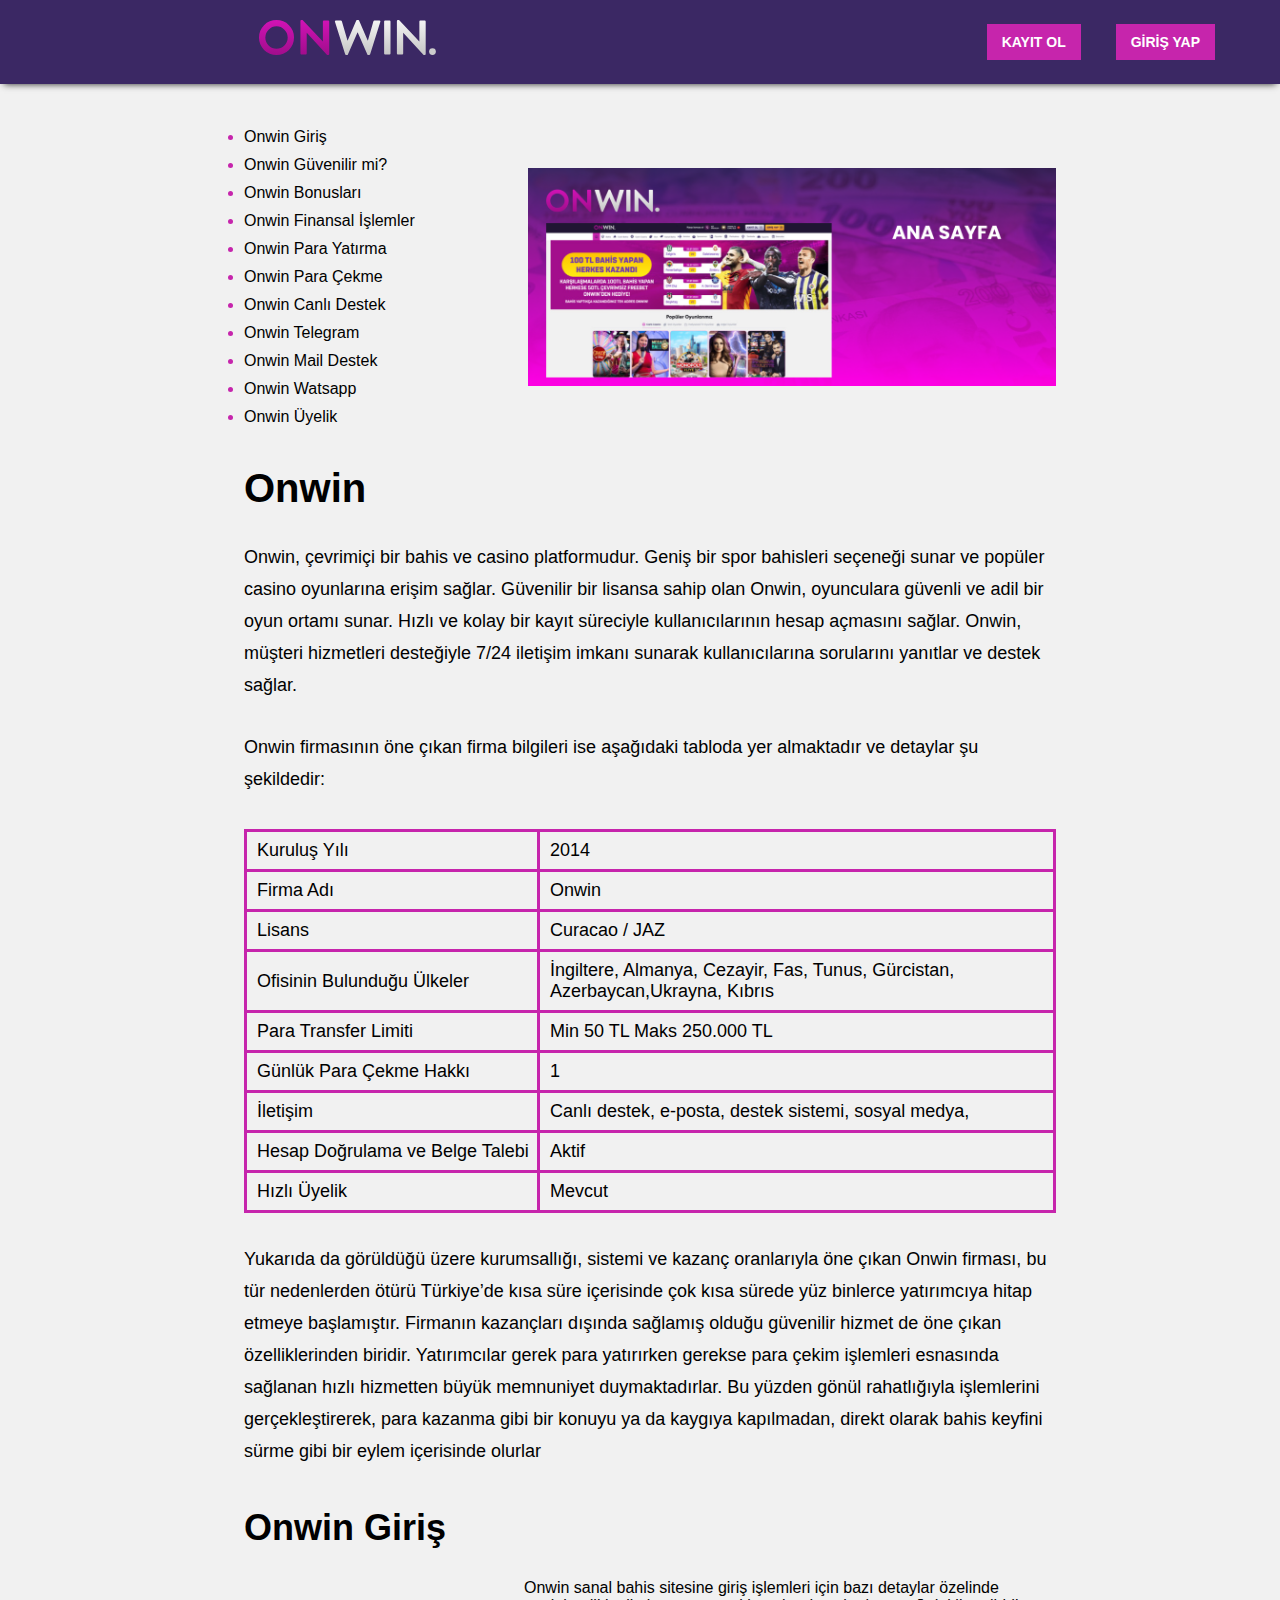
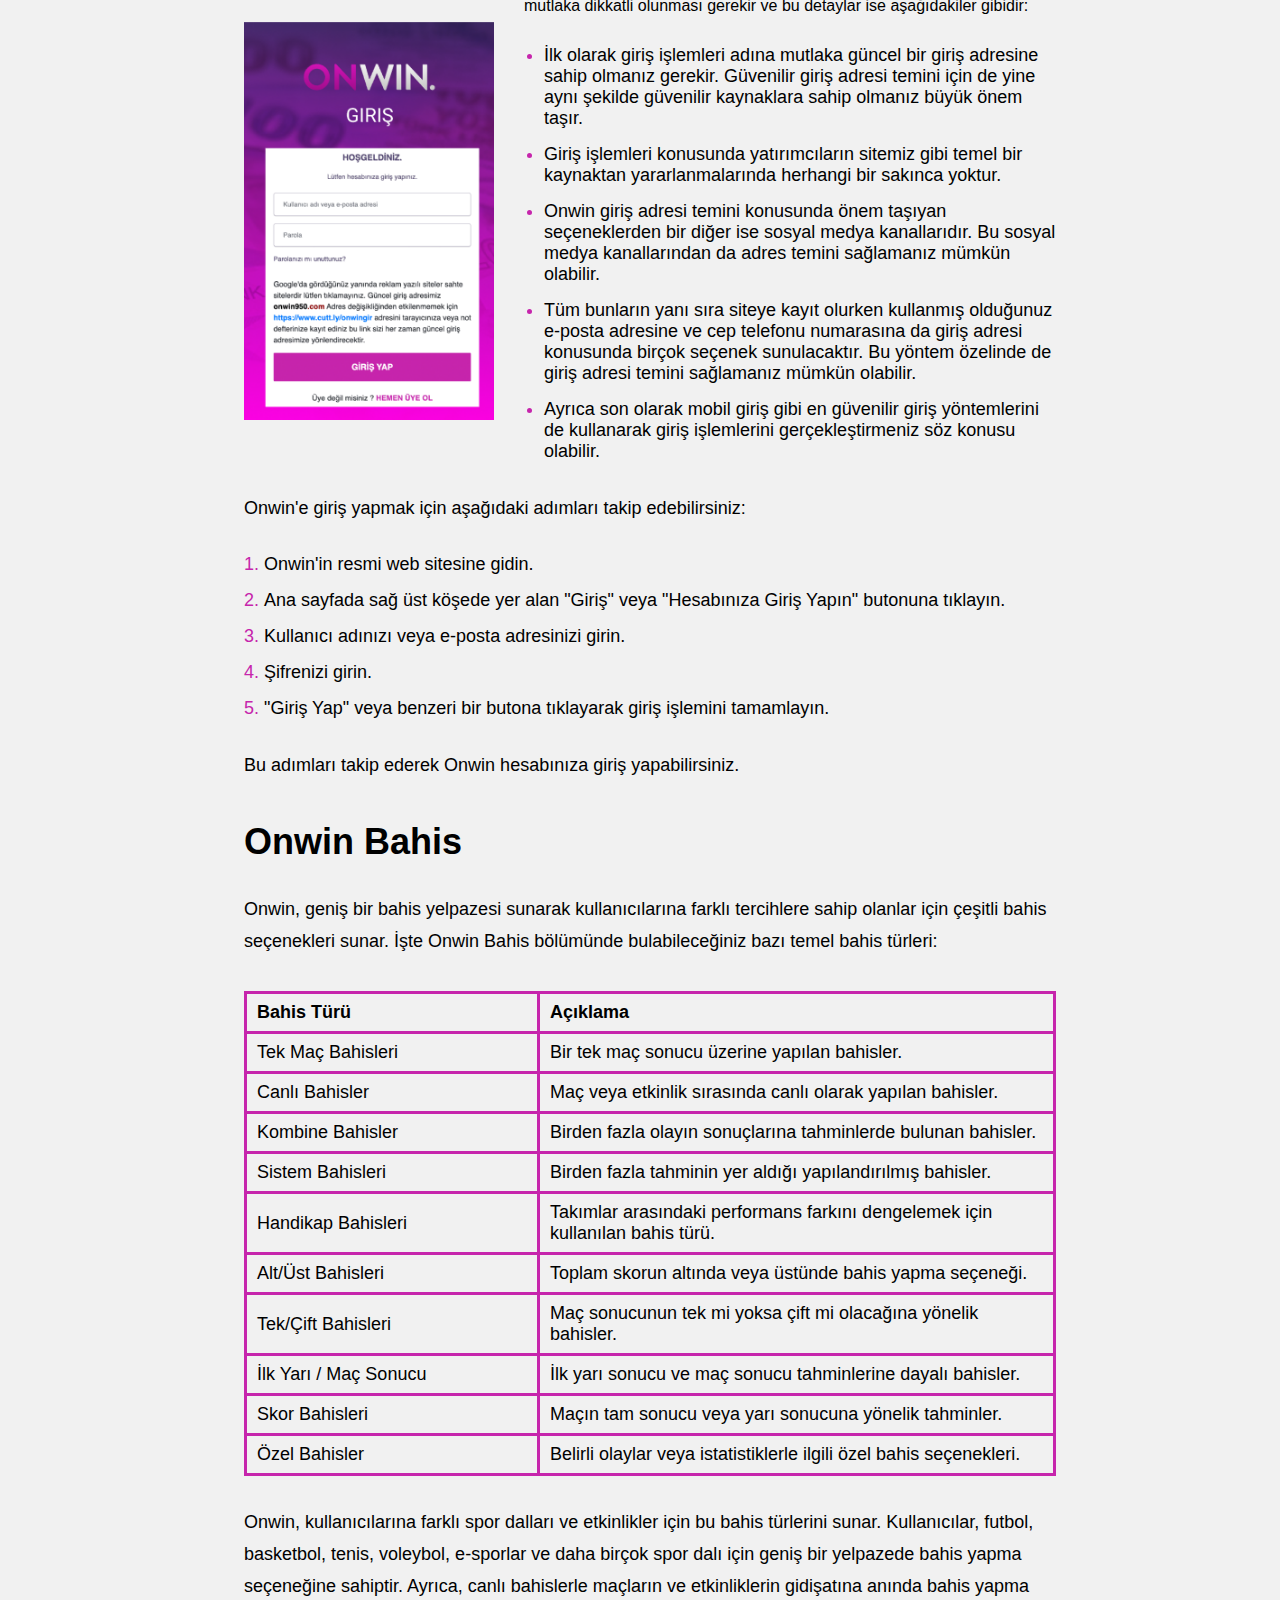
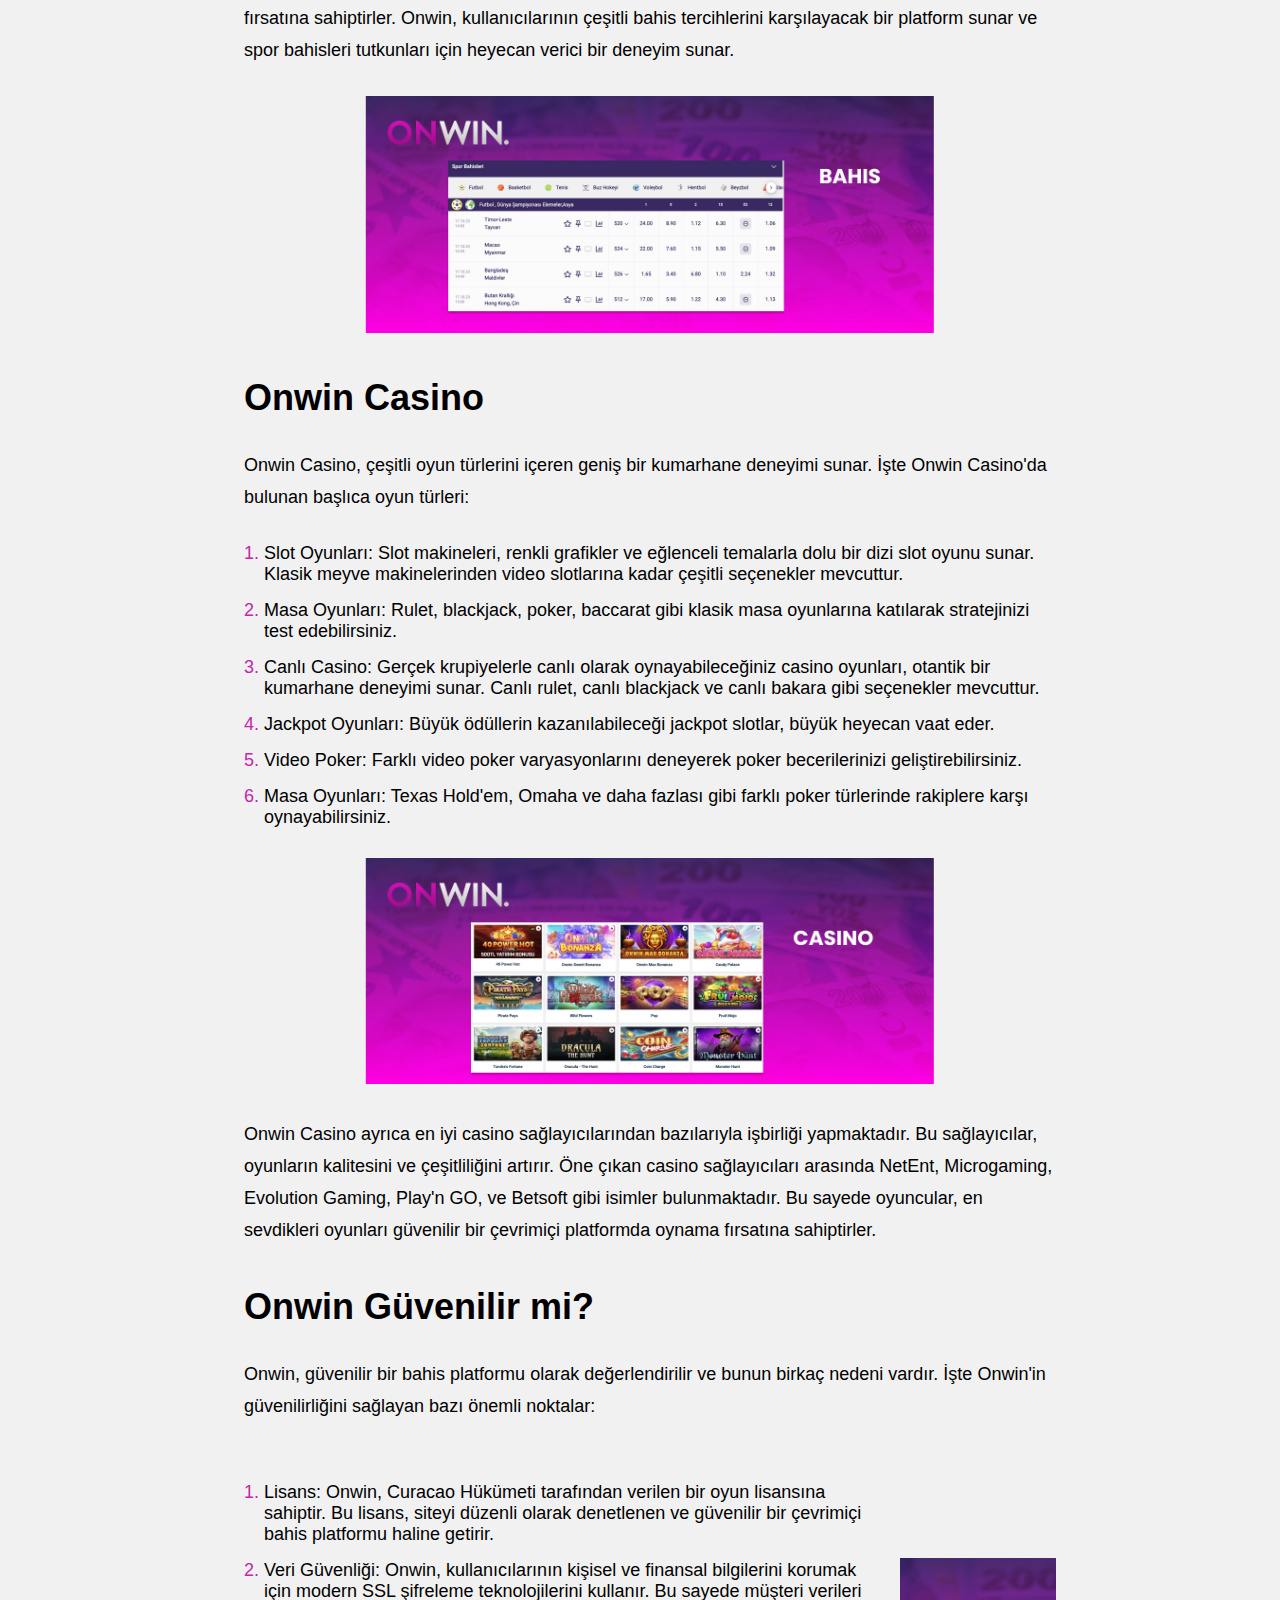
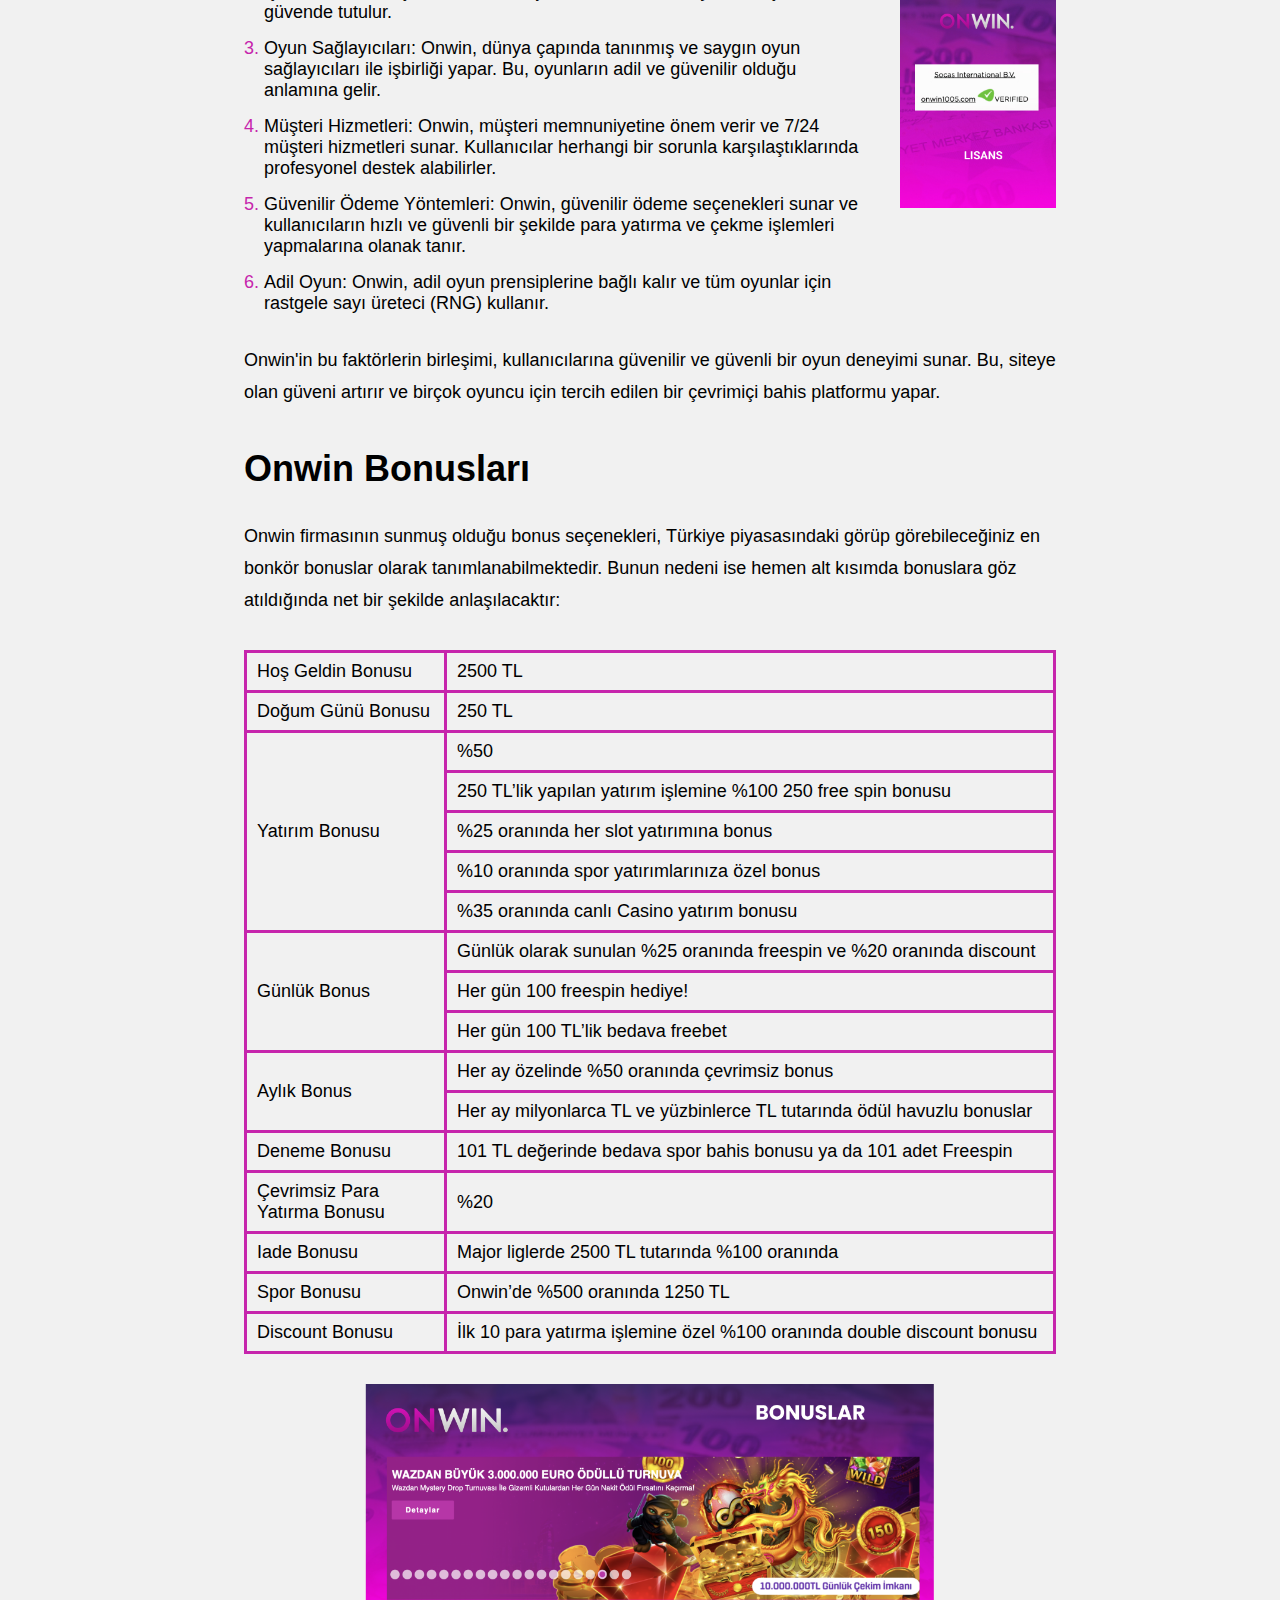
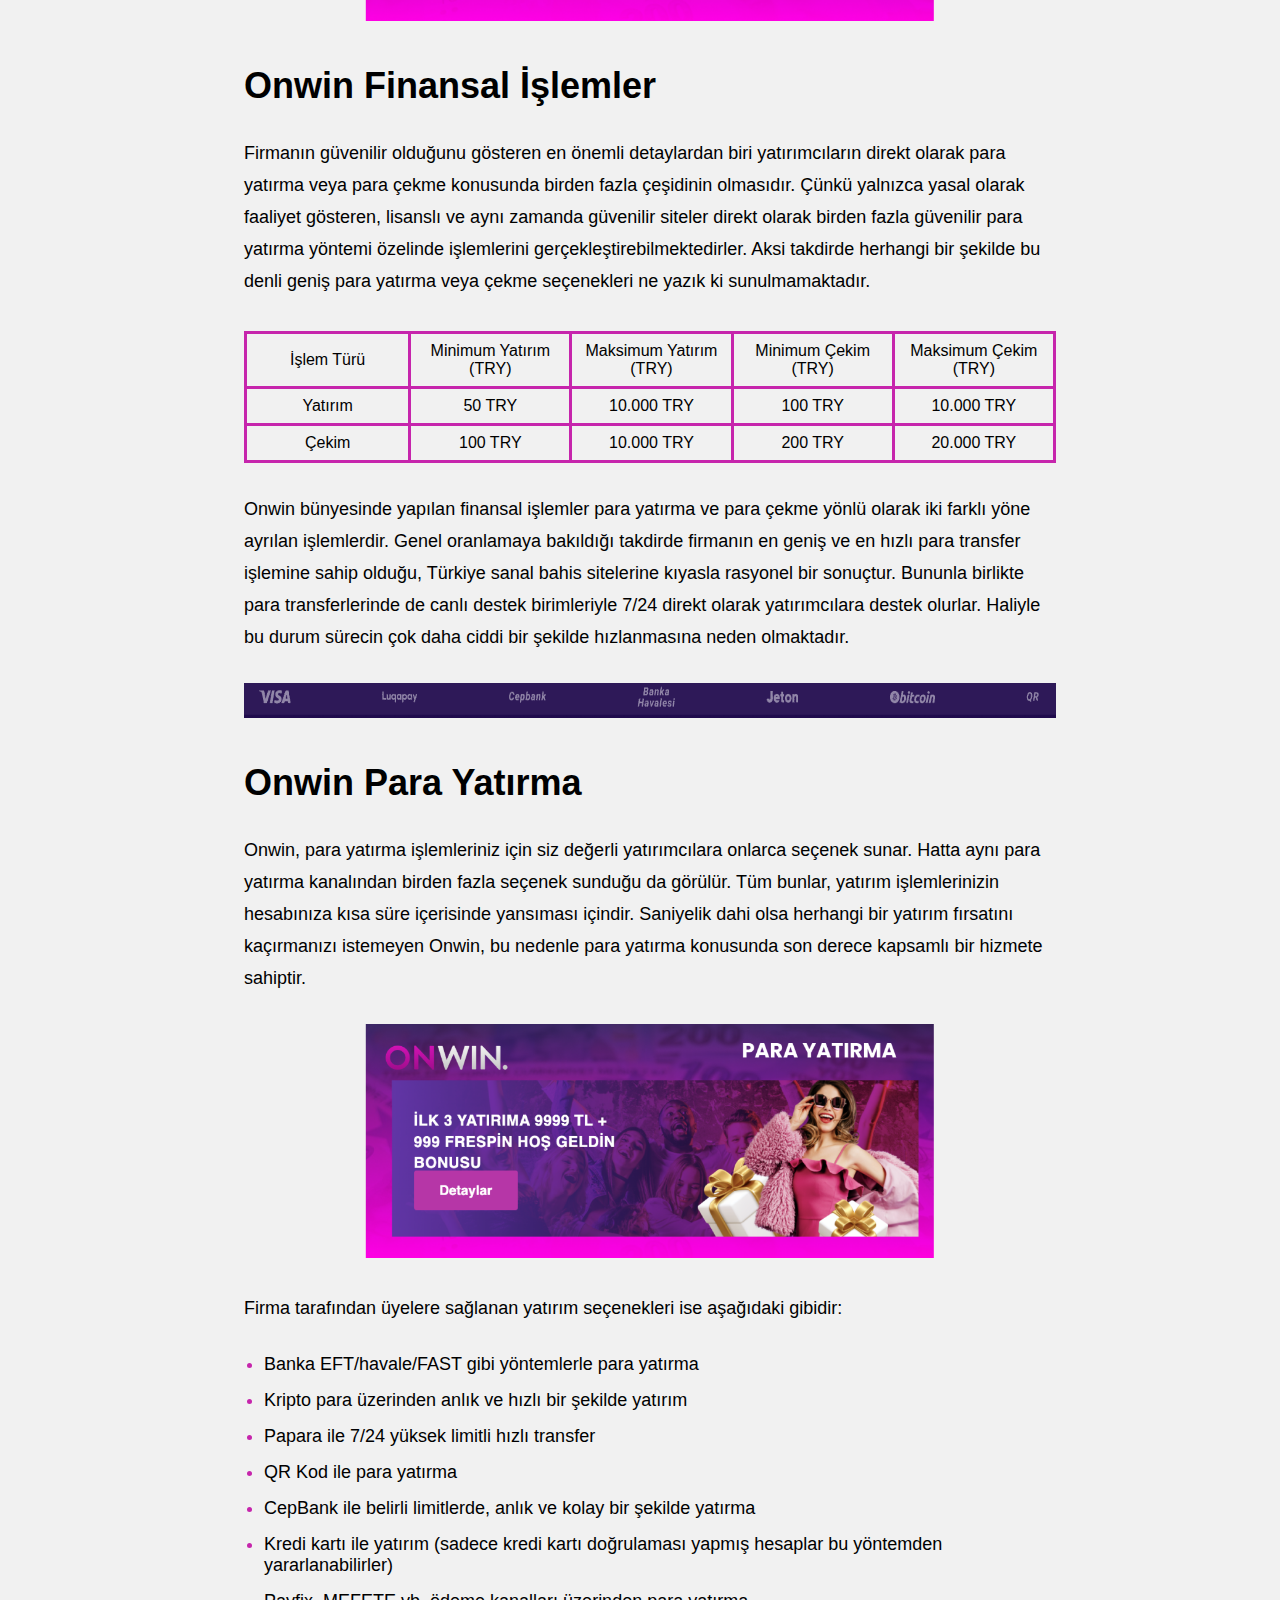
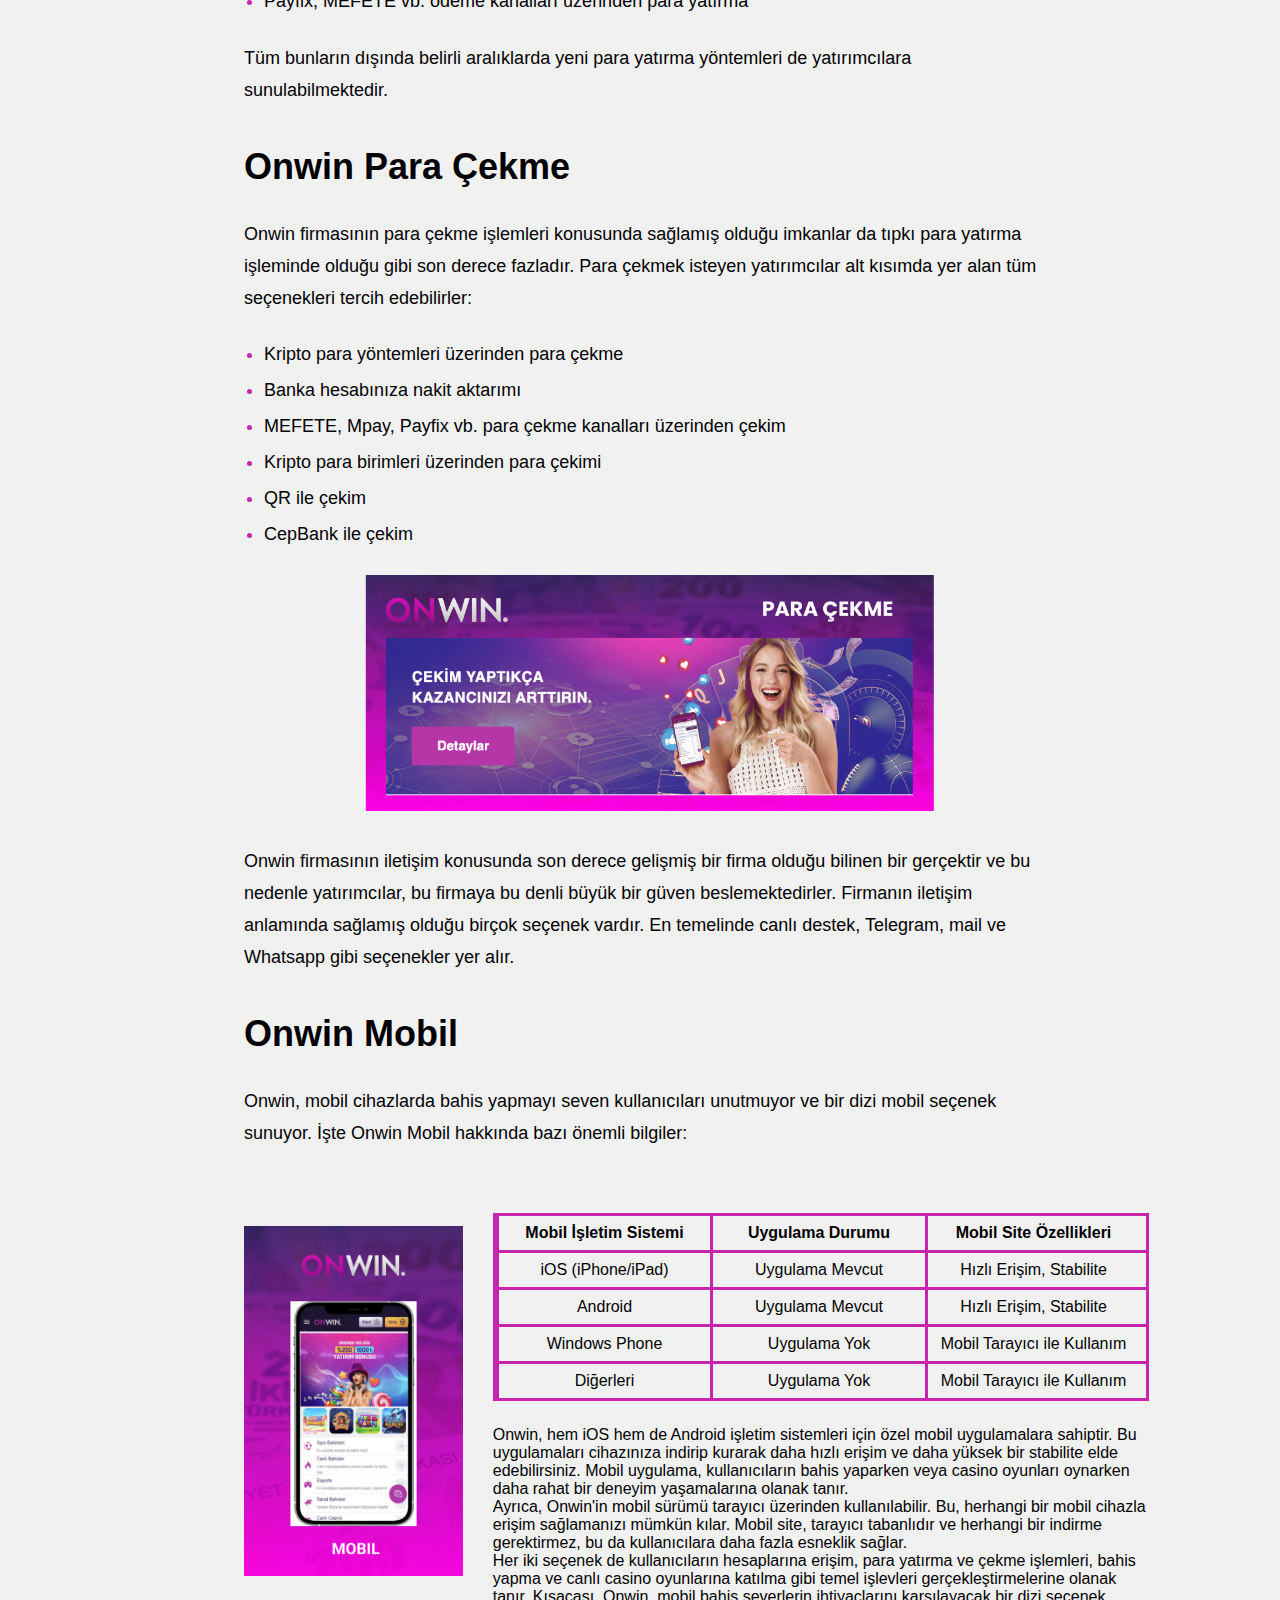
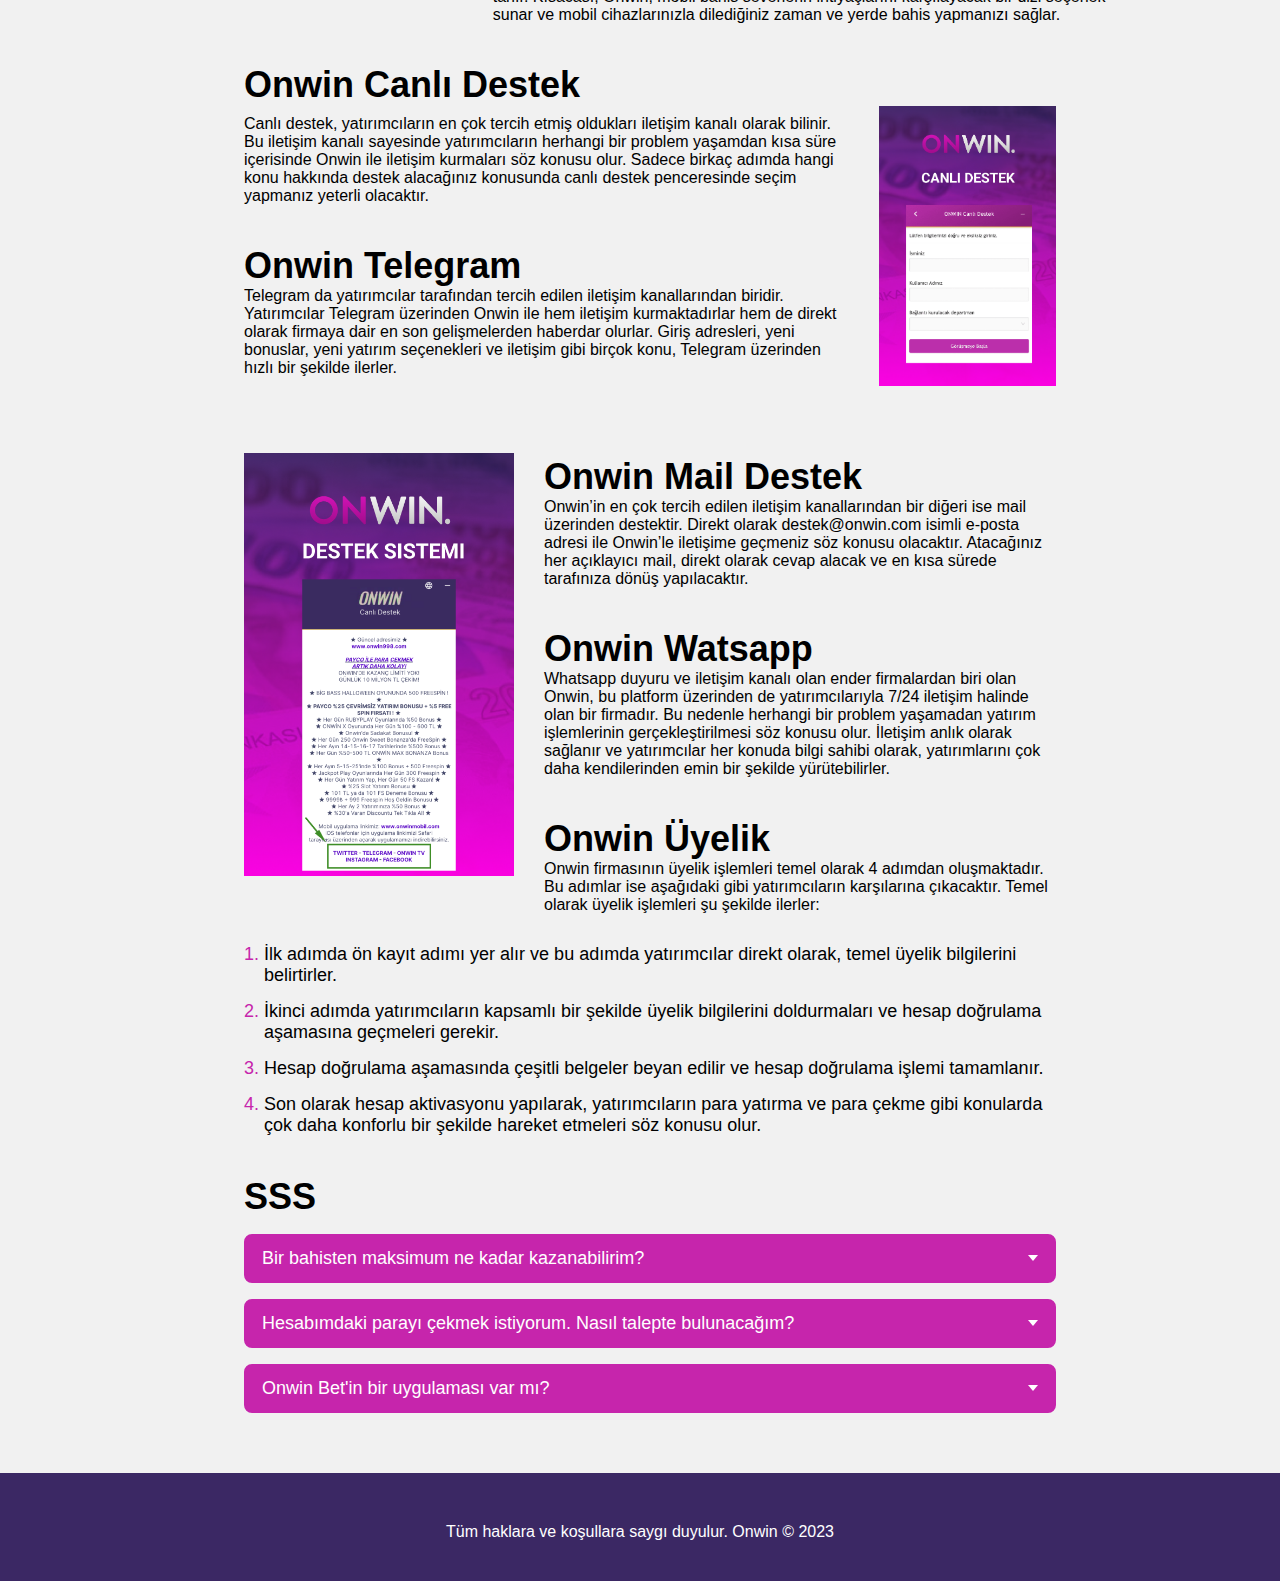
<file: src/index.html>
<!DOCTYPE html>
<html lang="tr">
  <head>
    <meta charset="UTF-8">
    <meta name="viewport" content="width=device-width, initial-scale=1.0">
    <title>Onwin - Türkiye’nin Önde Gelen Bahis ve Casino Sitesi</title>
    <meta name="robots" content="noarchive">
    <meta name="description" content="Onwin, Türkiye’deki kullanıcılara zengin oyun seçenekleri ve spor bahisleri sunan güvenilir bir platformdur. Hemen kaydolun ve kazanmaya başlayın!" />
    <link rel="stylesheet" href="./styles/main.css">
    <link rel="shortcut icon" href="images/favicon.svg" type="image/x-icon">
  </head>
  <body>
    <header class="header">
      <div class="header__logo">
        <a href="/">
          <img src="images/logo.svg" alt="onwin logo" class="logo">
        </a>
      </div>
      <nav class="header__menu">
        <ul id="menu-top" class="menu_buttons">
          <li id="menu-item-45" class="menu-item menu-item-type-post_type menu-item-object-page menu-item-home current-menu-item page_item page-item-2 current_page_item menu-item-45"><span><a target="_blank" rel="nofollow" href="/">Kayıt ol</a></span></li>
          <li id="menu-item-5159" class="menu-item menu-item-type-post_type menu-item-object-page menu-item-5159"><a href="/" target="_blank" rel="nofollow">Giriş yap</a></li>
        </ul>
      </nav>
    </header>
    <main class="main">
      <div class="contacts__container">
        <ul class="contacts">
          <li><a href="#giris">Onwin Giriş</a></li>
          <li><a href="#guvenilir">Onwin Güvenilir mi?</a></li>
          <li><a href="#bonus">Onwin Bonusları</a></li>
          <li><a href="#finansal">Onwin Finansal İşlemler</a></li>
          <li><a href="#yatirma">Onwin Para Yatırma</a></li>
          <li><a href="#cekme">Onwin Para Çekme</a></li>
          <li><a href="#destek">Onwin Canlı Destek</a></li>
          <li><a href="#tm">Onwin Telegram</a></li>
          <li><a href="#mail">Onwin Mail Destek</a></li>
          <li><a href="#watsapp">Onwin Watsapp</a></li>
          <li><a href="#uyelik">Onwin Üyelik</a></li>
        </ul>
        <img src="images/homepage.png" alt="homepage" class="homepage_desktop">
        <img src="images/homepage_mobile.png" alt="homepage" class="homepage_mobile">
      </div>
      <h1>Onwin</h1>
      <p>Onwin, çevrimiçi bir bahis ve casino platformudur. Geniş bir spor bahisleri seçeneği 
        sunar ve popüler casino oyunlarına erişim sağlar. Güvenilir bir lisansa sahip olan 
        Onwin, oyunculara güvenli ve adil bir oyun ortamı sunar. Hızlı ve kolay bir kayıt 
        süreciyle kullanıcılarının hesap açmasını sağlar. Onwin, müşteri hizmetleri desteğiyle
        7/24 iletişim imkanı sunarak kullanıcılarına sorularını yanıtlar ve destek sağlar.
      </p>
      <p>Onwin firmasının öne çıkan firma bilgileri ise aşağıdaki tabloda yer almaktadır ve 
        detaylar şu şekildedir:
      </p>
      <table>
        <tr>
          <td class="table-title first-table-title">Kuruluş Yılı</td>
          <td class="table-description">2014</td>
        </tr>
        <tr>
          <td class="table-title first-table-title">Firma Adı</td>
              <td class="table-description">Onwin</td>
            </tr>
            <tr>
              <td class="table-title first-table-title">Lisans</td>
              <td class="table-description">Curacao / JAZ</td>
            </tr>
            <tr>
              <td class="table-title first-table-title">Ofisinin Bulunduğu Ülkeler</td>
              <td class="table-description">İngiltere, Almanya, Cezayir, Fas, Tunus, Gürcistan, 
                Azerbaycan,Ukrayna, Kıbrıs</td>
            </tr>
            <tr>
              <td class="table-title first-table-title">Para Transfer Limiti</td>
              <td class="table-description">Min 50 TL Maks 250.000 TL</td>
            </tr>
            <tr>
              <td class="table-title first-table-title">Günlük Para Çekme Hakkı</td>
              <td class="table-description">1</td>
            </tr>
            <tr>
              <td class="table-title first-table-title">İletişim</td>
              <td class="table-description">Canlı destek, e-posta, destek sistemi, sosyal medya,</td>
            </tr>
            <tr>
              <td class="table-title first-table-title">Hesap Doğrulama ve 
                Belge Talebi</td>
              <td class="table-description">Aktif</td>
            </tr>
            <tr>
              <td class="table-title first-table-title">Hızlı Üyelik</td>
              <td class="table-description">Mevcut</td>
            </tr>
          </tbpdy>
        </table>
        <p>Yukarıda da görüldüğü üzere kurumsallığı, sistemi ve kazanç oranlarıyla öne çıkan 
          Onwin firması, bu tür nedenlerden ötürü Türkiye’de kısa süre içerisinde çok kısa 
          sürede yüz binlerce yatırımcıya hitap etmeye başlamıştır. Firmanın kazançları 
          dışında sağlamış olduğu güvenilir hizmet de öne çıkan özelliklerinden biridir. 
          Yatırımcılar gerek para yatırırken gerekse para çekim işlemleri esnasında sağlanan 
          hızlı hizmetten büyük memnuniyet duymaktadırlar. Bu yüzden gönül rahatlığıyla 
          işlemlerini gerçekleştirerek, para kazanma gibi bir konuyu ya da kaygıya kapılmadan,
          direkt olarak bahis keyfini sürme gibi bir eylem içerisinde olurlar
        </p>
        <h2 id=’’giris”>Onwin Giriş</h2>
        <div class="giris__container">
          <img src="images/giris_desktop.png" alt="giris" class="desktop">
          <div>
            <p >Onwin sanal bahis sitesine giriş işlemleri için bazı detaylar özelinde mutlaka dikkatli olunması gerekir ve bu detaylar ise aşağıdakiler gibidir:</p>
            <ul class="main__list">
              <li>İlk olarak giriş işlemleri adına mutlaka güncel bir giriş adresine sahip olmanız 
                gerekir. Güvenilir giriş adresi temini için de yine aynı şekilde güvenilir 
                kaynaklara sahip olmanız büyük önem taşır.</li>
              <li>Giriş işlemleri konusunda yatırımcıların sitemiz gibi temel bir kaynaktan 
                yararlanmalarında herhangi bir sakınca yoktur. </li>
              <li>Onwin giriş adresi temini konusunda önem taşıyan seçeneklerden bir diğer ise
                sosyal medya kanallarıdır. Bu sosyal medya kanallarından da adres temini 
                sağlamanız mümkün olabilir.</li>
              <li>Tüm bunların yanı sıra siteye kayıt olurken kullanmış olduğunuz e-posta 
                adresine ve cep telefonu numarasına da giriş adresi konusunda birçok 
                seçenek sunulacaktır. Bu yöntem özelinde de giriş adresi temini sağlamanız 
                mümkün olabilir.</li>
              <li>Ayrıca son olarak mobil giriş gibi en güvenilir giriş yöntemlerini de kullanarak 
                giriş işlemlerini gerçekleştirmeniz söz konusu olabilir.</li>
            </ul>
          </div>
        </div>
        <p>Onwin'e giriş yapmak için aşağıdaki adımları takip edebilirsiniz:</p>
        <ol class="main__list numbers__list">
          <li>Onwin'in resmi web sitesine gidin.</li>
          <li>Ana sayfada sağ üst köşede yer alan "Giriş" veya "Hesabınıza Giriş Yapın" 
            butonuna tıklayın.</li>
          <li>Kullanıcı adınızı veya e-posta adresinizi girin.</li>
          <li>Şifrenizi girin.</li>
          <li>"Giriş Yap" veya benzeri bir butona tıklayarak giriş işlemini tamamlayın.</li>
        </ol>
        <p>Bu adımları takip ederek Onwin hesabınıza giriş yapabilirsiniz.</p>
        <h2 id=’’bahis”>Onwin Bahis</h2>
        <p>Onwin, geniş bir bahis yelpazesi sunarak kullanıcılarına farklı tercihlere sahip olanlar
          için çeşitli bahis seçenekleri sunar. İşte Onwin Bahis bölümünde bulabileceğiniz bazı
          temel bahis türleri:
        </p>
        <table>
          <tr>
            <td class="table-title first-table-title"><strong>Bahis Türü</strong></td>
            <td class="table-description"><strong>Açıklama</strong></td>
          </tr>
          <tr>
            <td class="table-title first-table-title">Tek Maç Bahisleri</td>
            <td class="table-description">Bir tek maç sonucu üzerine yapılan bahisler.</td>
          </tr>
          <tr>
            <td class="table-title first-table-title">Canlı Bahisler</td>
            <td class="table-description">Maç veya etkinlik sırasında canlı olarak yapılan bahisler.</td>
          </tr>
          <tr>
            <td class="table-title first-table-title">Kombine Bahisler</td>
            <td class="table-description">Birden fazla olayın sonuçlarına tahminlerde bulunan bahisler.</td>
          </tr>
          <tr>
            <td class="table-title first-table-title">Sistem Bahisleri</td>
            <td class="table-description">Birden fazla tahminin yer aldığı yapılandırılmış bahisler.</td>
          </tr>
          <tr>
            <td class="table-title first-table-title">Handikap Bahisleri</td>
            <td class="table-description">Takımlar arasındaki performans farkını dengelemek için 
              kullanılan bahis türü.</td>
          </tr>
          <tr>
            <td class="table-title first-table-title">Alt/Üst Bahisleri</td>
            <td class="table-description">Toplam skorun altında veya üstünde bahis yapma seçeneği.</td>
          </tr>
          <tr>
            <td class="table-title first-table-title">Tek/Çift Bahisleri</td>
            <td class="table-description">Maç sonucunun tek mi yoksa çift mi olacağına yönelik bahisler.</td>
          </tr>
          <tr>
            <td class="table-title first-table-title">İlk Yarı / Maç Sonucu</td>
            <td class="table-description">İlk yarı sonucu ve maç sonucu tahminlerine dayalı bahisler.</td>
          </tr>
          <tr>
            <td class="table-title first-table-title">Skor Bahisleri</td>
            <td class="table-description">Maçın tam sonucu veya yarı sonucuna yönelik tahminler.</td>
          </tr>
          <tr>
            <td class="table-title first-table-title">Özel Bahisler</td>
            <td class="table-description">Belirli olaylar veya istatistiklerle ilgili özel bahis seçenekleri.</td>
          </tr>
        </table>
        <p>Onwin, kullanıcılarına farklı spor dalları ve etkinlikler için bu bahis türlerini sunar. 
          Kullanıcılar, futbol, basketbol, tenis, voleybol, e-sporlar ve daha birçok spor dalı için 
          geniş bir yelpazede bahis yapma seçeneğine sahiptir. Ayrıca, canlı bahislerle 
          maçların ve etkinliklerin gidişatına anında bahis yapma fırsatına sahiptirler. Onwin, 
          kullanıcılarının çeşitli bahis tercihlerini karşılayacak bir platform sunar ve spor 
          bahisleri tutkunları için heyecan verici bir deneyim sunar.
        </p>
        <img src="images/Onwin_bahis_desktop.jpg" alt="bahis " class="center_image desktop">
        <img src="images/Onwin_bahis_mobile.jpg" alt="bahis" class="center_image bahis_image mobile">
        <h2 id=’’casino”>Onwin Casino</h2>
        <p>Onwin Casino, çeşitli oyun türlerini içeren geniş bir kumarhane deneyimi sunar. İşte 
          Onwin Casino'da bulunan başlıca oyun türleri:
        </p>
        <ol class="main__list numbers__list">
          <li>Slot Oyunları: Slot makineleri, renkli grafikler ve eğlenceli temalarla dolu bir 
            dizi slot oyunu sunar. Klasik meyve makinelerinden video slotlarına kadar 
            çeşitli seçenekler mevcuttur.</li>
          <li>Masa Oyunları: Rulet, blackjack, poker, baccarat gibi klasik masa oyunlarına 
            katılarak stratejinizi test edebilirsiniz.</li>
          <li>Canlı Casino: Gerçek krupiyelerle canlı olarak oynayabileceğiniz casino 
            oyunları, otantik bir kumarhane deneyimi sunar. Canlı rulet, canlı blackjack ve 
            canlı bakara gibi seçenekler mevcuttur.</li>
          <li>Jackpot Oyunları: Büyük ödüllerin kazanılabileceği jackpot slotlar, büyük 
            heyecan vaat eder.</li>
          <li>Video Poker: Farklı video poker varyasyonlarını deneyerek poker 
            becerilerinizi geliştirebilirsiniz.</li>
          <li>Masa Oyunları: Texas Hold'em, Omaha ve daha fazlası gibi farklı poker 
            türlerinde rakiplere karşı oynayabilirsiniz.</li>
        </ol>
        <img src="images/Onwin_casino_desktop.jpg" alt="casino" class="center_image desktop">
        <img src="images/Onwin_casino_mobile.jpg" alt="casino" class="center_image mobile">
        <p>Onwin Casino ayrıca en iyi casino sağlayıcılarından bazılarıyla işbirliği yapmaktadır. 
          Bu sağlayıcılar, oyunların kalitesini ve çeşitliliğini artırır. Öne çıkan casino 
          sağlayıcıları arasında NetEnt, Microgaming, Evolution Gaming, Play'n GO, ve 
          Betsoft gibi isimler bulunmaktadır. Bu sayede oyuncular, en sevdikleri oyunları 
          güvenilir bir çevrimiçi platformda oynama fırsatına sahiptirler.
        </p>
        <h2 id=’’guvenilir”>Onwin Güvenilir mi?</h2>
        <p>Onwin, güvenilir bir bahis platformu olarak değerlendirilir ve bunun birkaç nedeni 
          vardır. İşte Onwin'in güvenilirliğini sağlayan bazı önemli noktalar:
        </p>
        <div class="image__container">
          <div>
            <ol class="main__list numbers__list">
              <li>Lisans: Onwin, Curacao Hükümeti tarafından verilen bir oyun lisansına 
                sahiptir. Bu lisans, siteyi düzenli olarak denetlenen ve güvenilir bir çevrimiçi 
                bahis platformu haline getirir.
              </li>
              <li>Veri Güvenliği: Onwin, kullanıcılarının kişisel ve finansal bilgilerini korumak 
                için modern SSL şifreleme teknolojilerini kullanır. Bu sayede müşteri verileri 
                güvende tutulur.
              </li>
              <li>Oyun Sağlayıcıları: Onwin, dünya çapında tanınmış ve saygın oyun 
                sağlayıcıları ile işbirliği yapar. Bu, oyunların adil ve güvenilir olduğu anlamına 
                gelir.
              </li>
              <li>Müşteri Hizmetleri: Onwin, müşteri memnuniyetine önem verir ve 7/24 
                müşteri hizmetleri sunar. Kullanıcılar herhangi bir sorunla karşılaştıklarında 
                profesyonel destek alabilirler.
              </li>
              <li>Güvenilir Ödeme Yöntemleri: Onwin, güvenilir ödeme seçenekleri sunar ve 
                kullanıcıların hızlı ve güvenli bir şekilde para yatırma ve çekme işlemleri 
                yapmalarına olanak tanır.
              </li>
              <li>Adil Oyun: Onwin, adil oyun prensiplerine bağlı kalır ve tüm oyunlar için 
                rastgele sayı üreteci (RNG) kullanır.
              </li>
            </ol>
          </div>
          <img src="images/Onwin_lisans_mobile.jpg" alt="mobil" class="mobile_lisans">
        </div>
        <p>Onwin'in bu faktörlerin birleşimi, kullanıcılarına güvenilir ve güvenli bir oyun deneyimi
          sunar. Bu, siteye olan güveni artırır ve birçok oyuncu için tercih edilen bir çevrimiçi 
          bahis platformu yapar.
        </p>
        <h2 id=”bonus”>Onwin Bonusları</h2>
        <p>Onwin firmasının sunmuş olduğu bonus seçenekleri, Türkiye piyasasındaki görüp 
          görebileceğiniz en bonkör bonuslar olarak tanımlanabilmektedir. Bunun nedeni ise 
          hemen alt kısımda bonuslara göz atıldığında net bir şekilde anlaşılacaktır:
        </p>
        <table class="bonusları__table">
          <tbody>
          <tr>
            <td class="table-title">Hoş Geldin Bonusu</td>
            <td class="table-description">2500 TL </td>
          </tr>
          <tr>
            <td class="table-title">Doğum Günü Bonusu</td>
            <td class="table-description">250 TL </td>
          </tr>
          <tr>
            <td class="table-title" rowspan="5">Yatırım Bonusu</td>
            <td class="table-description">%50 </td>
          </tr>
          <tr>
            <td class="table-description">250 TL’lik yapılan yatırım işlemine %100 250 free spin 
              bonusu</td>
          </tr>
          <tr>
            <td class="table-description">%25 oranında her slot yatırımına bonus</td>
          </tr>
          <tr>
            <td class="table-description">%10 oranında spor yatırımlarınıza özel bonus</td>
          </tr>
          <tr>
            <td class="table-description">%35 oranında canlı Casino yatırım bonusu</td>
          </tr>
          <tr>
            <td class="table-title" rowspan="3">Günlük Bonus</td>
            <td class="table-description">Günlük olarak sunulan %25 oranında freespin ve %20 oranında discount</td>
          </tr>
          <tr>
            <td class="table-description">Her gün 100 freespin hediye!</td>
          </tr>
          <tr>
            <td class="table-description">Her gün 100 TL’lik bedava freebet</td>
          </tr>
          <tr>
            <td class="table-title" rowspan="2">Aylık Bonus</td>
            <td class="table-description">Her ay özelinde %50 oranında çevrimsiz bonus</td>
          </tr>
          <tr>
            <td class="table-description">Her ay milyonlarca TL ve yüzbinlerce TL tutarında ödül havuzlu bonuslar</td>
          </tr>
          <tr>
            <td class="table-title">Deneme Bonusu</td>
            <td class="table-description">101 TL değerinde bedava spor bahis bonusu ya da 101
              adet Freespin</td>
          </tr>
          <tr>
            <td class="table-title">Çevrimsiz Para Yatırma 
              Bonusu</td>
            <td class="table-description">%20 </td>
          </tr>

          <tr>
            <td class="table-title">Iade Bonusu</td>
            <td class="table-description">Major liglerde 2500 TL tutarında %100 oranında</td>
          </tr>

          <tr>
            <td class="table-title">Spor Bonusu</td>
            <td class="table-description">Onwin’de %500 oranında 1250 TL</td>
          </tr>

          <tr>
            <td class="table-title">Discount Bonusu</td>
            <td class="table-description">İlk 10 para yatırma işlemine özel %100 oranında 
              double discount bonusu</td>
          </tr>
        </tbody>
        </table>
        <img src="images/Onwin_bonus_desktop.png" alt="bonus" class="center_image desktop">
        <img src="images/Onwin_bonus_mobile.png" alt="bonus" class="center_image mobile">
        <h2 id=”finansal”>Onwin Finansal İşlemler</h2>
        <p>Firmanın güvenilir olduğunu gösteren en önemli detaylardan biri yatırımcıların direkt 
          olarak para yatırma veya para çekme konusunda birden fazla çeşidinin olmasıdır. 
          Çünkü yalnızca yasal olarak faaliyet gösteren, lisanslı ve aynı zamanda güvenilir 
          siteler direkt olarak birden fazla güvenilir para yatırma yöntemi özelinde işlemlerini 
          gerçekleştirebilmektedirler. Aksi takdirde herhangi bir şekilde bu denli geniş para 
          yatırma veya çekme seçenekleri ne yazık ki sunulmamaktadır.
        </p>
        <table>
          <tr class="table-row">
            <td class="table__element table__element--first">İşlem
              Türü</td>
            <td class="table__element">Minimum
              Yatırım (TRY)</td>
            <td class="table__element">Maksimum
              Yatırım (TRY)</td>
            <td class="table__element">Minimum Çekim
              (TRY)</td>
            <td class="table__element">Maksimum
              Çekim (TRY)</td>
          </tr>
          <tr class="table-row">
            <td class="table__element table__element--first">Yatırım</td>
            <td class="table__element">50 TRY</td>
            <td class="table__element">10.000 TRY</td>
            <td class="table__element">100 TRY</td>
            <td class="table__element">10.000 TRY</td>
          </tr>
          <tr class="table-row">
            <td class="table__element table__element--first">Çekim</td>
            <td class="table__element">100 TRY</td>
            <td class="table__element">10.000 TRY</td>
            <td class="table__element">200 TRY</td>
            <td class="table__element">20.000 TRY</td>
          </tr>
        </table>
        <p>Onwin bünyesinde yapılan finansal işlemler para yatırma ve para çekme yönlü olarak
          iki farklı yöne ayrılan işlemlerdir. Genel oranlamaya bakıldığı takdirde firmanın en 
          geniş ve en hızlı para transfer işlemine sahip olduğu, Türkiye sanal bahis sitelerine 
          kıyasla rasyonel bir sonuçtur. Bununla birlikte para transferlerinde de canlı destek 
          birimleriyle 7/24 direkt olarak yatırımcılara destek olurlar. Haliyle bu durum sürecin 
          çok daha ciddi bir şekilde hızlanmasına neden olmaktadır. 
        </p>
        <img src="images/payments.png" alt="payments" class="center_image payments">
        <h3 id=”yatirma”>Onwin Para Yatırma</h3>
        <p>Onwin, para yatırma işlemleriniz için siz değerli yatırımcılara onlarca seçenek sunar. 
          Hatta aynı para yatırma kanalından birden fazla seçenek sunduğu da görülür. Tüm 
          bunlar, yatırım işlemlerinizin hesabınıza kısa süre içerisinde yansıması içindir. 
          Saniyelik dahi olsa herhangi bir yatırım fırsatını kaçırmanızı istemeyen Onwin, bu 
          nedenle para yatırma konusunda son derece kapsamlı bir hizmete sahiptir.
        </p>
        <img src="images/Onwin_yatirma_desktop.png" alt="yatirma" class="center_image desktop">
        <img src="images/Onwin_yatirma_mobile.png" alt="yatirma" class="center_image mobile">
        <p>Firma tarafından üyelere sağlanan yatırım seçenekleri ise aşağıdaki gibidir:</p>
        <ul class="main__list">
          <li>Banka EFT/havale/FAST gibi yöntemlerle para yatırma</li>
          <li>Kripto para üzerinden anlık ve hızlı bir şekilde yatırım</li>
          <li>Papara ile 7/24 yüksek limitli hızlı transfer</li>
          <li>QR Kod ile para yatırma</li>
          <li>CepBank ile belirli limitlerde, anlık ve kolay bir şekilde yatırma</li>
          <li>Kredi kartı ile yatırım (sadece kredi kartı doğrulaması yapmış hesaplar bu 
            yöntemden yararlanabilirler)</li>
          <li>Payfix, MEFETE vb. ödeme kanalları üzerinden para yatırma</li>
        </ul>
        <p>Tüm bunların dışında belirli aralıklarda yeni para yatırma yöntemleri de yatırımcılara sunulabilmektedir.</p>
        <h3 id=”cekme”>Onwin Para Çekme</h3>
        <p>Onwin firmasının para çekme işlemleri konusunda sağlamış olduğu imkanlar da tıpkı 
          para yatırma işleminde olduğu gibi son derece fazladır. Para çekmek isteyen 
          yatırımcılar alt kısımda yer alan tüm seçenekleri tercih edebilirler:
        </p>
        <ul class="main__list">
          <li>Kripto para yöntemleri üzerinden para çekme</li>
          <li>Banka hesabınıza nakit aktarımı</li>
          <li>MEFETE, Mpay, Payfix vb. para çekme kanalları üzerinden çekim</li>
          <li>Kripto para birimleri üzerinden para çekimi</li>
          <li>QR ile çekim</li>
          <li>CepBank ile çekim</li>
        </ul>
        <img src="images/Onwin_cekme_desktop.png" alt="cekme" class="center_image desktop">
        <img src="images/Onwin_cekme_mobile.png" alt="cekme" class="center_image mobile">
      <p>Onwin firmasının iletişim konusunda son derece gelişmiş bir firma olduğu bilinen bir 
        gerçektir ve bu nedenle yatırımcılar, bu firmaya bu denli büyük bir güven 
        beslemektedirler. Firmanın iletişim anlamında sağlamış olduğu birçok seçenek 
        vardır. En temelinde canlı destek, Telegram, mail ve Whatsapp gibi seçenekler yer 
        alır.
      </p>
      <h2 id=’’mobil”>Onwin Mobil</h2>
      <p>Onwin, mobil cihazlarda bahis yapmayı seven kullanıcıları unutmuyor ve bir dizi 
        mobil seçenek sunuyor. İşte Onwin Mobil hakkında bazı önemli bilgiler:
      </p>
      <div class="image__container mobil__container">
        <img src="images/Onwin_mobil.jpg" alt="mobil" class="mobil_image">
        <div class="table_container">
          <table class="mobil_table">
            <tr class="table-row">
              <td class="table__element last__table__element"><strong>Mobil İşletim Sistemi</strong></td>
              <td class="table__element last__table__element"><strong>Uygulama Durumu</strong></td>
              <td class="table__element last__table__element"><strong>Mobil Site Özellikleri</strong></td>
            </tr>
            <tr class="table-row">
              <td class="table__element last__table__element">iOS (iPhone/iPad)</td>
              <td class="table__element last__table__element">Uygulama Mevcut</td>
              <td class="table__element last__table__element">Hızlı Erişim, Stabilite</td>
            </tr>
            <tr class="table-row">
              <td class="table__element last__table__element">Android</td>
              <td class="table__element last__table__element">Uygulama Mevcut</td>
              <td class="table__element last__table__element">Hızlı Erişim, Stabilite</td>
            </tr>
            <tr class="table-row">
              <td class="table__element last__table__element">Windows Phone</td>
              <td class="table__element last__table__element">Uygulama Yok</td>
              <td class="table__element last__table__element">Mobil Tarayıcı ile Kullanım</td>
            </tr>
            <tr class="table-row">
              <td class="table__element last__table__element">Diğerleri</td>
              <td class="table__element last__table__element">Uygulama Yok</td>
              <td class="table__element last__table__element">Mobil Tarayıcı ile Kullanım</td>
            </tr>
          </table>
          <p>Onwin, hem iOS hem de Android işletim sistemleri için özel mobil uygulamalara 
            sahiptir. Bu uygulamaları cihazınıza indirip kurarak daha hızlı erişim ve daha yüksek 
            bir stabilite elde edebilirsiniz. Mobil uygulama, kullanıcıların bahis yaparken veya 
            casino oyunları oynarken daha rahat bir deneyim yaşamalarına olanak tanır.
          </p>
          <p>Ayrıca, Onwin'in mobil sürümü tarayıcı üzerinden kullanılabilir. Bu, herhangi bir mobil
            cihazla erişim sağlamanızı mümkün kılar. Mobil site, tarayıcı tabanlıdır ve herhangi 
            bir indirme gerektirmez, bu da kullanıcılara daha fazla esneklik sağlar.
          </p>
          <p>Her iki seçenek de kullanıcıların hesaplarına erişim, para yatırma ve çekme işlemleri,
            bahis yapma ve canlı casino oyunlarına katılma gibi temel işlevleri 
            gerçekleştirmelerine olanak tanır. Kısacası, Onwin, mobil bahis severlerin 
            ihtiyaçlarını karşılayacak bir dizi seçenek sunar ve mobil cihazlarınızla dilediğiniz 
            zaman ve yerde bahis yapmanızı sağlar.
          </p>
        </div>
      </div>
      <h2 id=”destek”>Onwin Canlı Destek</h2>
      <div class="support__container">
        <div>
          <p class="main__paragraph">Canlı destek, yatırımcıların en çok tercih etmiş oldukları iletişim kanalı olarak bilinir. 
            Bu iletişim kanalı sayesinde yatırımcıların herhangi bir problem yaşamdan kısa süre 
            içerisinde Onwin ile iletişim kurmaları söz konusu olur. Sadece birkaç adımda hangi 
            konu hakkında destek alacağınız konusunda canlı destek penceresinde seçim 
            yapmanız yeterli olacaktır.
          </p>
          <h3 id=”tm”>Onwin Telegram</h3>
          <p>Telegram da yatırımcılar tarafından tercih edilen iletişim kanallarından biridir. 
            Yatırımcılar Telegram üzerinden Onwin ile hem iletişim kurmaktadırlar hem de direkt 
            olarak firmaya dair en son gelişmelerden haberdar olurlar. Giriş adresleri, yeni 
            bonuslar, yeni yatırım seçenekleri ve iletişim gibi birçok konu, Telegram üzerinden 
            hızlı bir şekilde ilerler.
          </p>
        </div>
        <img src="images/onwin_support.png" alt="support" class="support">
      </div>
      <div class="image__container destek__container">
        <img src="images/Onwin_destek.png" alt="destek" class="destek">
        <div>
          <h3 id=”mail”>Onwin Mail Destek</h3>
          <p>Onwin’in en çok tercih edilen iletişim kanallarından bir diğeri ise mail üzerinden 
            destektir. Direkt olarak destek@onwin.com isimli e-posta adresi ile Onwin’le iletişime
            geçmeniz söz konusu olacaktır. Atacağınız her açıklayıcı mail, direkt olarak cevap 
            alacak ve en kısa sürede tarafınıza dönüş yapılacaktır. 
          </p>
          <h3 id=”watsapp”>Onwin Watsapp</h3>
          <p>Whatsapp duyuru ve iletişim kanalı olan ender firmalardan biri olan Onwin, bu 
            platform üzerinden de yatırımcılarıyla 7/24 iletişim halinde olan bir firmadır. Bu 
            nedenle herhangi bir problem yaşamadan yatırım işlemlerinin gerçekleştirilmesi söz 
            konusu olur. İletişim anlık olarak sağlanır ve yatırımcılar her konuda bilgi sahibi 
            olarak, yatırımlarını çok daha kendilerinden emin bir şekilde yürütebilirler.
          </p>
          <h2 id=”uyelik”>Onwin Üyelik</h2>
          <p>Onwin firmasının üyelik işlemleri temel olarak 4 adımdan oluşmaktadır. Bu adımlar 
            ise aşağıdaki gibi yatırımcıların karşılarına çıkacaktır. Temel olarak üyelik işlemleri 
            şu şekilde ilerler:
          </p>
        </div>
      </div>
      <ol class="main__list numbers__list">
        <li>İlk adımda ön kayıt adımı yer alır ve bu adımda yatırımcılar direkt olarak, 
          temel üyelik bilgilerini belirtirler.</li>
        <li>İkinci adımda yatırımcıların kapsamlı bir şekilde üyelik bilgilerini doldurmaları 
          ve hesap doğrulama aşamasına geçmeleri gerekir.</li>
        <li>Hesap doğrulama aşamasında çeşitli belgeler beyan edilir ve hesap 
          doğrulama işlemi tamamlanır.</li>
        <li>Son olarak hesap aktivasyonu yapılarak, yatırımcıların para yatırma ve para 
          çekme gibi konularda çok daha konforlu bir şekilde hareket etmeleri söz 
          konusu olur.</li>
      </ol>
      <section class="section">
        <h2 id='sss' class="questions">
          SSS
        </h2>
        <div class="dropdown">
          <div class="select">
            <span class="selected" >Bir bahisten maksimum ne kadar kazanabilirim?</span>
            <div class="caret"></div>
          </div>
          <ul class="menu dropdown__list">
            <li class="dropdown__element">
              <div class="caret caret-rotate"></div>
              <p>
                Onwin'de bahisten maksimum kazanç miktarı, bahis türüne, etkinin oranına ve site politikalarına bağlı olarak değişebilir. Genellikle her bahis türü için belirli bir maksimum kazanç sınırı bulunur, bu nedenle kazançlarınız bahis türünüze ve oranına göre farklılık gösterebilir.
              </p>
            </li>
          </ul>
        </div>
        <div class="dropdown">
          <div class="select">
            <span class="selected" >Hesabımdaki parayı çekmek istiyorum. Nasıl talepte bulunacağım?</span>
            <div class="caret"></div>
          </div>
          <ul class="menu dropdown__list">
            <li class="dropdown__element">
              <div class="caret caret-rotate"></div>
              <p>
                Onwin'de hesabınızdaki parayı çekmek için, öncelikle hesabınıza giriş yapmalı ve \"Para Çekme\" veya benzeri bir seçeneği seçmelisiniz. Daha sonra çekmek istediğiniz miktarı ve ödeme yöntemini seçerek talebinizi oluşturabilirsiniz. Talebiniz, site politikalarına göre işleme alınacaktır.
              </p>
            </li>
          </ul>
        </div>
        <div class="dropdown">
          <div class="select">
            <span class="selected" >Onwin Bet'in bir uygulaması var mı?</span>
            <div class="caret"></div>
          </div>
          <ul class="menu dropdown__list">
            <li class="dropdown__element">
              <div class="caret caret-rotate"></div>
              <p>
                Onwin, mobil cihazlar için optimize edilmiş bir web sitesi sunmaktadır, ancak bağımsız bir uygulaması bulunmamaktadır. Mobil tarayıcınızı kullanarak siteye erişebilir ve mobil cihazlarınızda bahis yapabilirsiniz.
              </p>
            </li>
          </ul>
        </div>
      </section>
    </main>
    <footer class="footer">
      <p class="footer-copy">Tüm haklara ve koşullara saygı duyulur. Onwin © 2023</p>
    </footer>
    <script type="text/javascript" src="./scripts/main.js"></script>
  </body>
</html>
</file>
<file: main.00faa643.css>
*{box-sizing:border-box;scroll-behavior:smooth}a,body,button,h1,h2,h3,h4,h5,h6,html,img,li,ol,p,table,td,th,tr,ul{margin:0;padding:0}body{background-color:#f1f1f1;font-family:Cabin,sans-serif}.header{position:fixed;top:0;left:0;right:0;display:flex;align-items:center;justify-content:space-between;background-color:#3b2864;z-index:25;-webkit-box-shadow:0 4px 6px -6px #222;-moz-box-shadow:0 4px 6px -6px #222;box-shadow:0 4px 7px -4px #222;padding:20px calc((100% - 1170px)/2)}.bonusları__table td{border:3px solid #c625ac}.bonusları__table{border:none}.header__logo{min-width:170px;max-height:78px;color:#fff;text-align:center;display:flex;align-items:center;justify-content:center;width:100%}.header__menu{position:relative;width:100%}.header__logo-image{width:250px}.header__menu ul{width:100%;list-style:none;display:flex;align-items:center;justify-content:flex-end;flex-wrap:wrap;margin-bottom:-20px}.header__menu ul li:first-child{margin-left:0}.header__menu ul li a{background-color:#c625ac}.header__menu ul li a,.header__menu ul li span{font-size:14px;padding:10px 15px;color:#fff;text-decoration:none;font-weight:700;text-transform:uppercase}.header__menu ul li.current-menu-item span,.header__menu ul li a:hover,.header__menu ul li span:hover{color:#affc80}.center_image{width:70%;position:relative;left:50%;transform:translateX(-50%);margin-top:30px}.header__menu ul li{position:relative;margin:0 10px 20px}.header__logo>a{font-size:36px;color:#fff;text-decoration:none}.main{margin:128px 224px 60px 244px}h1,h2,h3{font-size:36px;font-weight:700}.main__pretitle{font-size:1.5em;margin-top:40px;color:#119f4c}main>p{line-height:32px;margin-top:30px;font-size:18px}table{color:#000;border-collapse:collapse;display:flex;flex-direction:column;margin-top:34px;border:3px solid #c625ac;overflow:auto}table tr:last-of-type{border-bottom:none}table:not(.bonusları__table) tr{min-width:650px;display:flex;align-items:center;font-weight:400;border-bottom:3px solid #c625ac}table:not(.bonusları__table) tr:last-of-type{border-bottom:none}.bonusları__table tr{min-width:650px;align-items:center;width:100%;font-weight:400;border-bottom:3px solid #c625ac}.table-title{padding:8px 0 8px 10px;width:200px;font-size:18px}.third-table{width:100%;border-collapse:collapse}.table__element{border-left:3px solid #c625ac;padding:8px;width:20%;text-align:center}.table__element--first{border-left:none}.table_container{width:100%}.first-table-title{width:290px;min-width:290px}.bonusları__table>tbody>tr>.table-description{width:100%}.bonusları__table>tbody>tr>.table-title{min-width:200px}.table-description{font-size:18px;padding:8px 10px;border-left:3px solid #c625ac;font-weight:400}.table-title-row{display:flex;justify-content:center;align-items:center}.table-title-description{padding:8px 0;font-size:18px}.main__paragraph--first{margin-top:0}.main__list{margin-left:20px;margin-top:30px;display:flex;flex-direction:column;font-size:18px;gap:15px;list-style-type:disc}.mobile_image{width:400px}.numbers__list{list-style-type:auto}.list__element{font-size:18px;line-height:30px}.footer{width:100%;background:#3b2864;padding:40px calc((100% - 1170px)/2)}.footer-copy{margin-top:10px;color:#fff;text-align:center}li::marker{color:#c625ac}.fixed__buttons{display:none}.logo{height:35px}h1{font-size:40px}h1,h2,h3,h4{margin-top:40px}h2,h3,h4{font-size:36px}.contacts{justify-content:space-between;display:flex;gap:10px;flex-direction:column}.contacts>li>a{color:#000;text-decoration:none}.contacts__container{display:flex;gap:30px;justify-content:space-between;align-items:center}.contacts__container>img{width:65%}.payments{width:100%;margin-top:30px;min-height:35px}.registration__container{display:flex;justify-content:space-between;gap:30px;margin-top:30px;align-items:center}.registration__container>img{width:200px}.registration__container>div>p{margin-top:0}.giris__container,.image__container,.support__container{display:flex;align-items:center;justify-content:space-between;margin-top:30px;gap:30px}.giris__container>img,.support__container>img{width:250px}.giris__container>div>p,.support__container>p{margin-top:0}.destek{width:270px}.last__table__element{width:33%}.mobile_lisans{width:180px;height:250px}.homepage_mobile,.mobile{display:none}.bahis_image{width:400px}.mobil_image{height:350px}.support{height:280px}.support__container{margin-top:0}.mobil_table{margin-bottom:25px}@media (max-width:1200px){.footer{padding:10px 20px}.mobil__container{flex-direction:column}.main{margin-top:128px;margin-left:116px;margin-right:99px}}@media (max-width:1024px){.header__logo{justify-content:center}.header{display:block;height:100px;padding-bottom:100px;align-items:start;flex-wrap:wrap}.header__menu{max-width:100%}.header__menu ul{padding-top:10px;justify-content:center}.header__menu ul li{margin:0 45px;height:35px;line-height:35px}.main{margin-top:180px}.mobil_image{height:300px}.contacts__container>img{width:60%}main>.destek__container{flex-direction:column-reverse}}@media (max-width:768px){.header__menu{min-height:50px}.destek{width:250px}.header__menu ul{display:inline-flex;align-items:center;padding-bottom:20px;flex-direction:column;transition:all .3s linear}.header{justify-content:center;display:flex;align-items:center;padding-bottom:10px;padding-top:10px;height:auto;flex-wrap:nowrap}.header__logo{width:270px}.header__menu,.header__menu ul{width:125px}.header__menu ul li{margin:0 0 5px!important;text-align:center;height:auto}.header__logo>a{font-size:24px}.main{margin:128px 16px 80px}.footer{padding:10px 20px}.fixed__button{background-color:#fff;text-decoration:none;display:inline-block;margin-top:46px;margin-bottom:42px;font-size:18px;border-radius:17px;line-height:21px;font-weight:700;padding:12px 0;text-transform:uppercase;text-align:center;width:calc(50% - 21px);position:fixed;bottom:0}.fixed__buttons{display:flex;background-color:#232939;padding-right:12px;gap:10px}.fixed__button--giris{color:#000;background:linear-gradient(90deg,#ffc902,#ffe61e)}.fixed__button--katyl{background:#119f4c;color:#000;right:12px}}@media (max-width:720px){.header__logo-image{width:150px;height:67px}.mobil_image,.support{height:350px}main>.bahis_image{width:280px}.homepage_mobile,.mobile{max-width:280px;display:block}.desktop,.homepage_desktop{display:none}.mobile_image{width:280px}.main{margin-left:16px;margin-right:16px;margin-bottom:80px}.contacts,.contacts__container{flex-direction:column}.contacts__container>ul{align-self:flex-start;margin-left:20px}.center_image,.contacts__container>img{width:100%}.giris__container,.image__container,.registration__container,.support__container{flex-direction:column}.registration__container>img{width:50%;max-width:300px;min-width:250px}}.dropdown{min-width:15em;position:relative;margin-top:16px}.select{background:#c625ac;color:#fff;display:flex;justify-content:space-between;align-items:center;border:2px solid #c625ac;border-radius:.5em;padding:12px 16px;cursor:pointer}.selected{font-size:18px;font-weight:500}.select-clicked{border:1px solid #ffd60e;border-bottom:none}.caret{width:0;height:0;border-left:5px solid transparent;border-right:5px solid transparent;border-top:6px solid #fff;transition:.3s}.caret-rotate{transform:rotate(180deg)}.menu{list-style:none;border:1px solid #c625ac;box-shadow:0 .5em 1em rgba(0,0,0,.2);border-radius:.5em;color:#9fa5b5;top:3em;width:100%;opacity:0;display:none;transition:.2s;z-index:1;margin-top:16px}.menu li{padding:12px 16px;border-radius:.5em;cursor:pointer;font-size:15px;display:flex;gap:10px;align-items:center}.menu-open{display:block;opacity:1;color:#fff;background-color:#c625ac;opacity:.8}.dropdown__element{display:flex;flex-direction:row-reverse;justify-content:space-between}.dropdown--last{margin-bottom:93px}
/*# sourceMappingURL=main.00faa643.css.map */
</file>
<file: src/styles/main.css>
* {
  box-sizing: border-box;
  scroll-behavior: smooth;
}

html,
h1,
body,
h2,
h3,
h4,
h5,
h6,
table,
tr,
td,
th,
ol,
button,
p,
a,
ul,
li,
img {
  margin: 0;
  padding: 0;
}

body {
  background-color: #f1f1f1;
  font-family: 'Cabin', sans-serif;
}

.header {
	position: fixed;
  top: 0;
  left: 0;
  right: 0;
	display: flex;
	align-items: center;
	justify-content: space-between;
  background-color: #3B2864;
	padding: 10px calc((100% - 1170px) / 2);
	z-index: 25;
  -webkit-box-shadow: 0 4px 6px -6px #222;
  -moz-box-shadow: 0 4px 6px -6px #222;
  box-shadow: 0 4px 7px -4px #222;
  padding-top: 20px;
  padding-bottom: 20px;
}

.bonusları__table td {
  border: 3px solid #C625AC;
}

.bonusları__table {
  border: none;
}

.header__logo {
	min-width: 170px;
	width: 100%;
	max-height: 78px;
	color: #fff;
  text-align: center;
  display: flex;
	align-items: center;
	justify-content: center;
  width: 100%;
}


.header__menu {
	position: relative;
	width: 100%;
}

.header__logo-image {
	width: 250px;
}

.header__menu ul {
	width: 100%;
	list-style: none;
	display: flex;
	align-items: center;
	justify-content: flex-end;
	flex-wrap: wrap;
	margin-bottom: -20px;
}

.header__menu ul li:first-child {
	margin-left: 0;
}

.header__menu ul li a {
	background-color: #C625AC;
}

.header__menu ul li a,
.header__menu ul li span {
	font-size: 14px;
	padding: 10px 15px;
	color: white;
	text-decoration: none;
	font-weight: 700;
	text-transform: uppercase;
}

.header__menu ul li a:hover,
.header__menu ul li span:hover {
	color: #affc80;
}

.header__menu ul li.current-menu-item span {
	color: #affc80;
}

.center_image {
  width: 70%;
  position: relative;
  left: 50%;
  transform: translateX(-50%);
  margin-top: 30px;
}

.header__menu ul li {
	position: relative;
	margin: 0 10px 20px;
}

.header__logo > a {
  font-size: 36px;
  color: white;
  text-decoration: none;
}

.main {
	margin-top: 128px;
  margin-bottom: 60px;
	margin-left: 244px;
	margin-right: 224px;
}

h1, h2, h3 {
	font-size: 36px;
	font-weight: 700;
}

.main__pretitle {
	font-size: 1.5em;
	margin-top: 40px;
  color: #119F4C;
}

main > p {
	line-height: 32px;
	margin-top: 30px;
	font-size: 18px;
}

.main__paragraph--first {
	margin-top: 0;
}

.main__list {
  margin-left: 20px;
  margin-top: 30px;
  display: flex;
  flex-direction: column;
  font-size: 18px;
  gap: 15px;
  list-style-type: disc;
}

table {
  color: black;
  border-collapse: collapse;
  display: flex;
  flex-direction: column;
  margin-top: 34px;
  border: 3px solid #C625AC;
	overflow: auto;
}

table tr:last-of-type {
	border-bottom: none;
}

table:not(.bonusları__table) tr {
	min-width: 650px;
  display: flex;
  align-items: center;
  font-weight: 400;
  border-bottom: 3px solid #C625AC;
}

table:not(.bonusları__table) tr:last-of-type {
  border-bottom: none;
}

.bonusları__table tr {
  min-width: 650px;
  align-items: center;
  width: 100%;
  font-weight: 400;
  border-bottom: 3px solid #C625AC;
}

.table-title {
  padding: 8px 0;
  padding-left: 10px;
	width: 200px;
  font-size: 18px;
}

.third-table {
  width: 100%;
  border-collapse: collapse;
}

.table__element {
  border-left: 3px solid #C625AC;
  padding: 8px;
  width: 20%;
  text-align: center;
}

.table__element--first {
  border-left: none;
}

.table_container {
  width: 100%;
}

.first-table-title {
  width: 290px;
  min-width: 290px;
}

.bonusları__table > tbody > tr > .table-description {
  width: 100%;
}

.bonusları__table > tbody > tr > .table-title {
  min-width: 200px;
}

.table-description {
  font-size: 18px;
  padding: 8px 10px;
  border-left: 3px solid #C625AC;
  font-weight: 400;
}

.table-title-row {
  display: flex;
  justify-content: center;
  align-items: center;
}

.table-title-description {
  padding: 8px 0;
  font-size: 18px;
}

.main__paragraph--first {
	margin-top: 0;
}

.main__list {
  margin-left: 20px;
  margin-top: 30px;
  display: flex;
  flex-direction: column;
  font-size: 18px;
  gap: 15px;
  list-style-type: disc;
}

.mobile_image {
  width: 400px;
}

.numbers__list {
  list-style-type: auto;
}

.list__element {
  font-size: 18px;
  line-height: 30px;
}

.footer {
	width: 100%;
	background: #3B2864;
	padding: 40px calc((100% - 1170px) / 2);
}

.footer-copy {
	margin-top: 10px;
	color: white;
	text-align: center;
}

li::marker {
  color: #C625AC;
}

.fixed__buttons {
  display: none;
}

.logo {
  height: 35px;
}

h1 {
  font-size: 40px;
  margin-top: 40px;
}

h2, h3, h4 {
	font-size: 36px;
	margin-top: 40px;
}

.contacts {
  justify-content: space-between;
  display: flex;
  gap: 10px;
  flex-direction: column;
}

.contacts > li > a {
  color: black;
  text-decoration: none;
}

.contacts__container {
  display: flex;
  gap: 30px;
  justify-content: space-between;
  align-items: center;
}

.contacts__container > img {
  width: 65%;
}

.payments {
  width: 100%;
  margin-top: 30px;
  min-height: 35px;
}

.registration__container {
  display: flex;
  justify-content: space-between;
  gap: 30px;
  margin-top: 30px;
  align-items: center;
}

.registration__container > img {
  width: 200px;
}

.registration__container > div > p {
  margin-top: 0;
}

.support__container, .giris__container, .image__container {
  display: flex;
  align-items: center;
  justify-content: space-between;
  margin-top: 30px;
  gap: 30px;
}

.support__container > img, .giris__container > img {
  width: 250px;
}

.support__container > p, .giris__container > div > p {
  margin-top: 0;
}

.destek {
  width: 270px;
}

.last__table__element {
  width: 33%;
}

.mobile_lisans {
  width: 180px;
  height: 250px;
}

.homepage_mobile, .mobile {
  display: none;
}

.bahis_image {
  width: 400px;
}

.mobil_image {
  height: 350px;
}

.support {
  height: 280px;
}

.support__container {
  margin-top: 0;
}

.mobil_table {
  margin-bottom: 25px;
}

@media (max-width: 1200px) {
  .footer {
		padding: 10px 20px;
	}

  .mobil__container {
    flex-direction: column;
  }

  .main {
		margin-top: 128px;
		margin-left: 116px;
		margin-right: 99px;
	}
}

@media (max-width: 1024px) {
	.header__logo {
		justify-content: center;
	}

  .header {
    display: block;
    height: 100px;
    padding-bottom: 100px;
    align-items: start;
		flex-wrap: wrap;
	}

	.header__menu {
		max-width: 100%;
	}

  .header__menu ul {
    padding-top: 10px;
		justify-content: center;
	}

  .header__menu ul li {
		margin: 0 45px;
		height: 35px;
		line-height: 35px;
	}

  .main {
		margin-top: 180px;
	}

  .mobil_image {
    height: 300px;
  }

  .contacts__container > img {
    width: 60%;
  }

  main > .destek__container {
    flex-direction: column-reverse;
  }
}

@media (max-width: 768px) {
	.header__menu {
		min-height: 50px;
	}

  .destek {
    width: 250px;
  }

  .header__menu ul {
		display: inline-flex;
		align-items: center;
		padding-bottom: 20px;
		flex-direction: column;
		transition: all 0.3s linear;
	}

  .header {
		justify-content: center;
    display: flex;
    align-items: center;
    padding-bottom: 10px;
    padding-top: 10px;
    height: auto;
    flex-wrap: nowrap;
	}

  .header__logo {
    width: 270px;
  }

  .header__menu ul, .header__menu {
		width: 125px;
	}

	.header__menu ul li {
		margin: 0 0 5px !important;
		text-align: center;
		height: auto;
	}

  .header__logo > a {
    font-size: 24px;
  }

  
  .main {
    margin-top: 128px;
		margin-left: 16px;
		margin-right: 16px;
		margin-bottom: 80px;
	}

	.footer {
		padding: 10px 20px 10px;
	}

  .fixed__button {
    background-color: white;
    text-decoration: none;
    display: inline-block;
    margin-top: 46px;
    margin-bottom: 42px;
    font-size: 18px;
    border-radius: 17px;
    line-height: 21px;
    font-weight: 700;
    padding: 12px 0;
    text-transform: uppercase;
    text-align: center;
    width: calc(50% - 21px);
    position: fixed;
    bottom: 0px;
  }


  .fixed__buttons {
    display: flex;
    background-color: #232939;
    padding-right: 12px;
    gap: 10px;
  }

  .fixed__button--giris {
    color: black;
    background: linear-gradient(90deg, #FFC902 0%, #FFE61E 100%);
  }

  .fixed__button--katyl {
    background: #119F4C;
    color: black;
    right: 12px;
  }
}

@media (max-width: 720px) {
	.header__logo-image {
		width: 150px;
		height: 67px;
	}

  .mobil_image, .support {
    height: 350px;
  }

  main > .bahis_image {
    width: 280px;
  }  

  .homepage_mobile, .mobile {
    max-width: 280px;
    display: block;
  }

  .homepage_desktop, .desktop {
    display: none;
  }

  .mobile_image {
    width: 280px;
  }

  .main {
    margin-left: 16px;
    margin-right: 16px;
    margin-bottom: 80px;
  }

  .contacts {
    flex-direction: column;
  }

  .contacts__container {
    flex-direction: column;
  }

  .contacts__container > ul {
    align-self: flex-start;
    margin-left: 20px;
  }

  .contacts__container > img, .center_image {
    width: 100%;
  }

  .registration__container, .support__container, .giris__container, .image__container {
    flex-direction: column;
  }

  .registration__container > img {
    width: 50%;
    max-width: 300px;
    min-width: 250px;
  }
}

.dropdown {
  min-width: 15em;
  position: relative;
  margin-top: 16px;
}

.select {
  background: #C625AC;
  color: #fff;
  display: flex;
  justify-content: space-between;
  align-items: center;
  border: 2px #C625AC solid;
  border-radius: 0.5em;
  padding: 12px 16px;
  cursor: pointer;
}

.selected {
  font-size: 18px;
  font-weight: 500;
}

.select-clicked {
  border: 1px #FFD60E solid;
  border-bottom: none;
}

.caret {
  width: 0;
  height: 0;
  border-left: 5px solid transparent;
  border-right: 5px solid transparent;
  border-top: 6px solid #fff;
  transition: 0.3s;
}

.caret-rotate {
  transform: rotate(180deg);
}

.menu {
  list-style: none;
  border: 1px #C625AC solid;
  box-shadow: 0 0.5em 1em rgba(0, 0, 0, 0.2);
  border-radius: 0.5em;
  color: #9fa5b5;
  top: 3em;
  width: 100%;
  opacity: 0;
  display: none;
  transition: 0.2s;
  z-index: 1;
  margin-top: 16px;
}

.menu li {
  padding: 12px 16px;
  border-radius: 0.5em;
  cursor: pointer;
  font-size: 15px;
  display: flex;
  gap: 10px;
  align-items: center;
}

.menu-open {
  display: block;
  opacity: 1;
  color: #fff;
  background-color: #C625AC;
  opacity: 0.8;
}

.dropdown__element {
  display: flex;
  flex-direction: row-reverse;
  justify-content: space-between;
}

.dropdown--last {
  margin-bottom: 93px;
}
</file>
